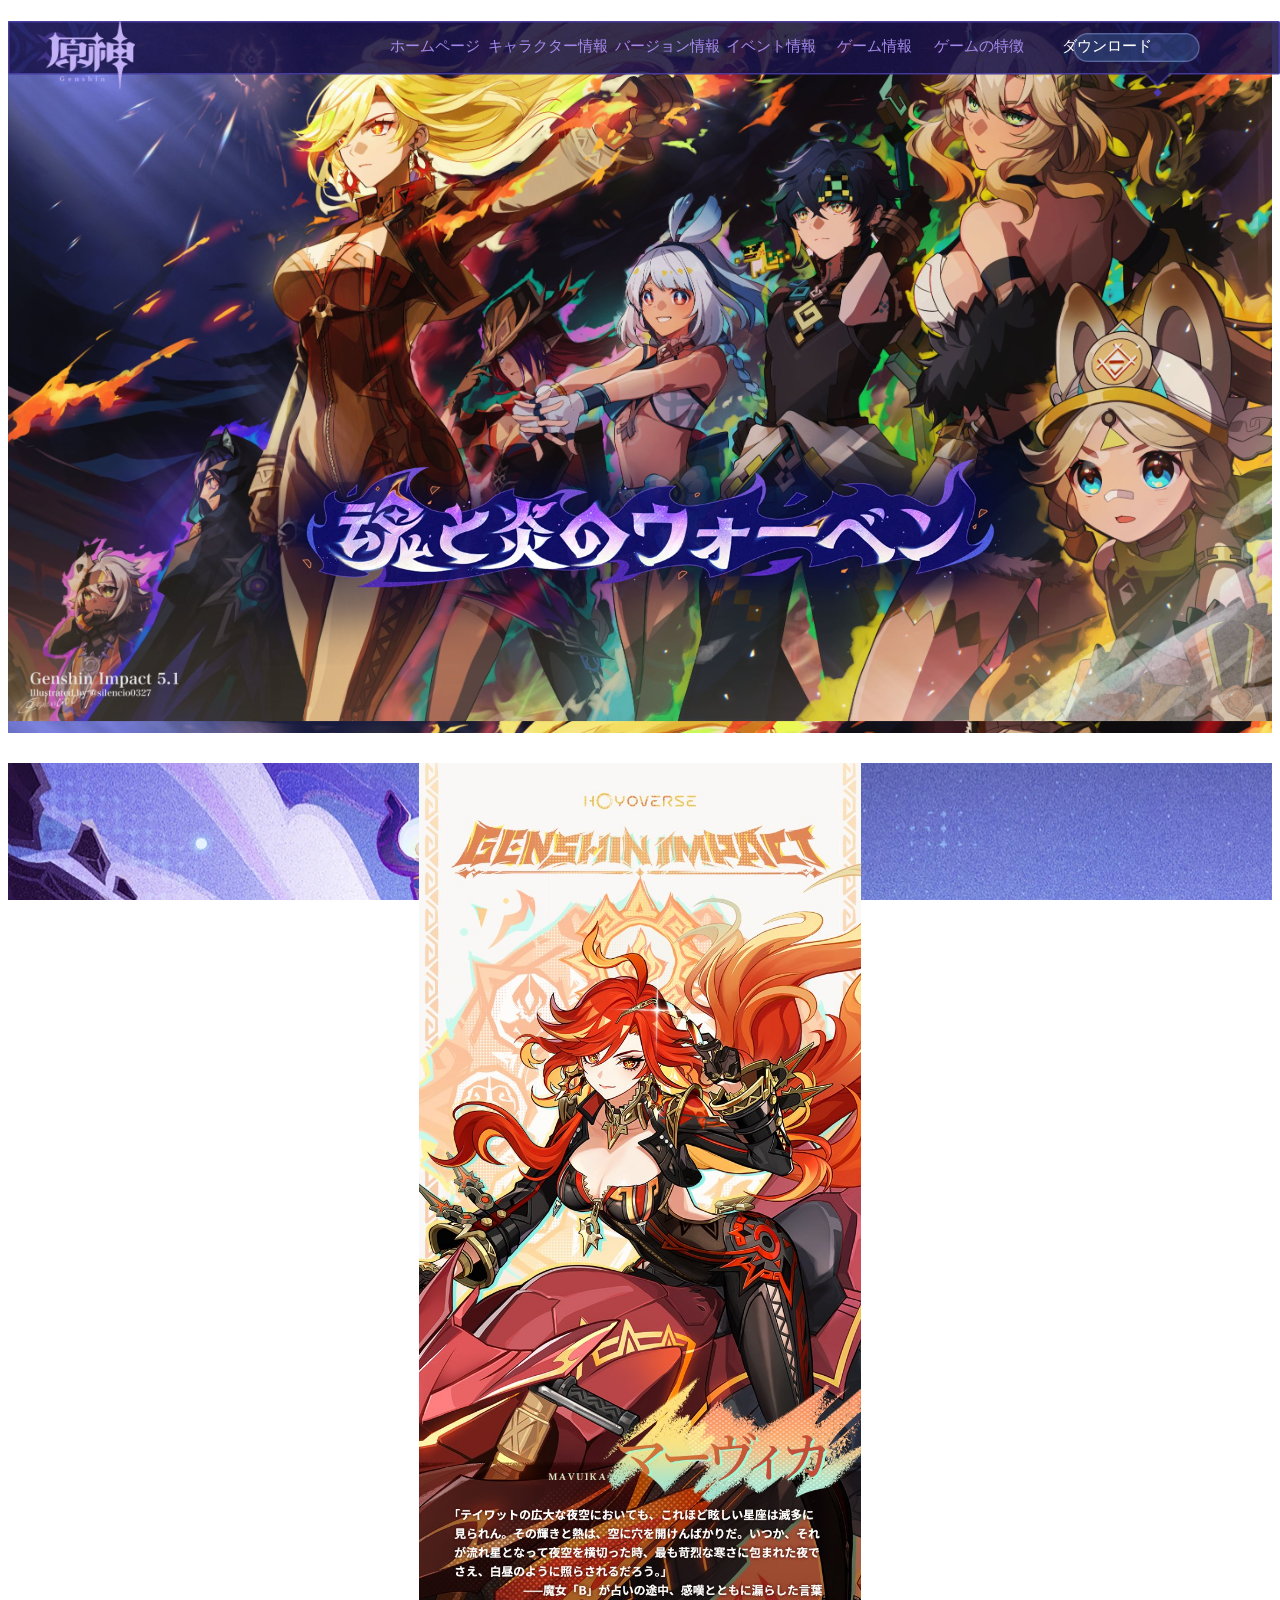
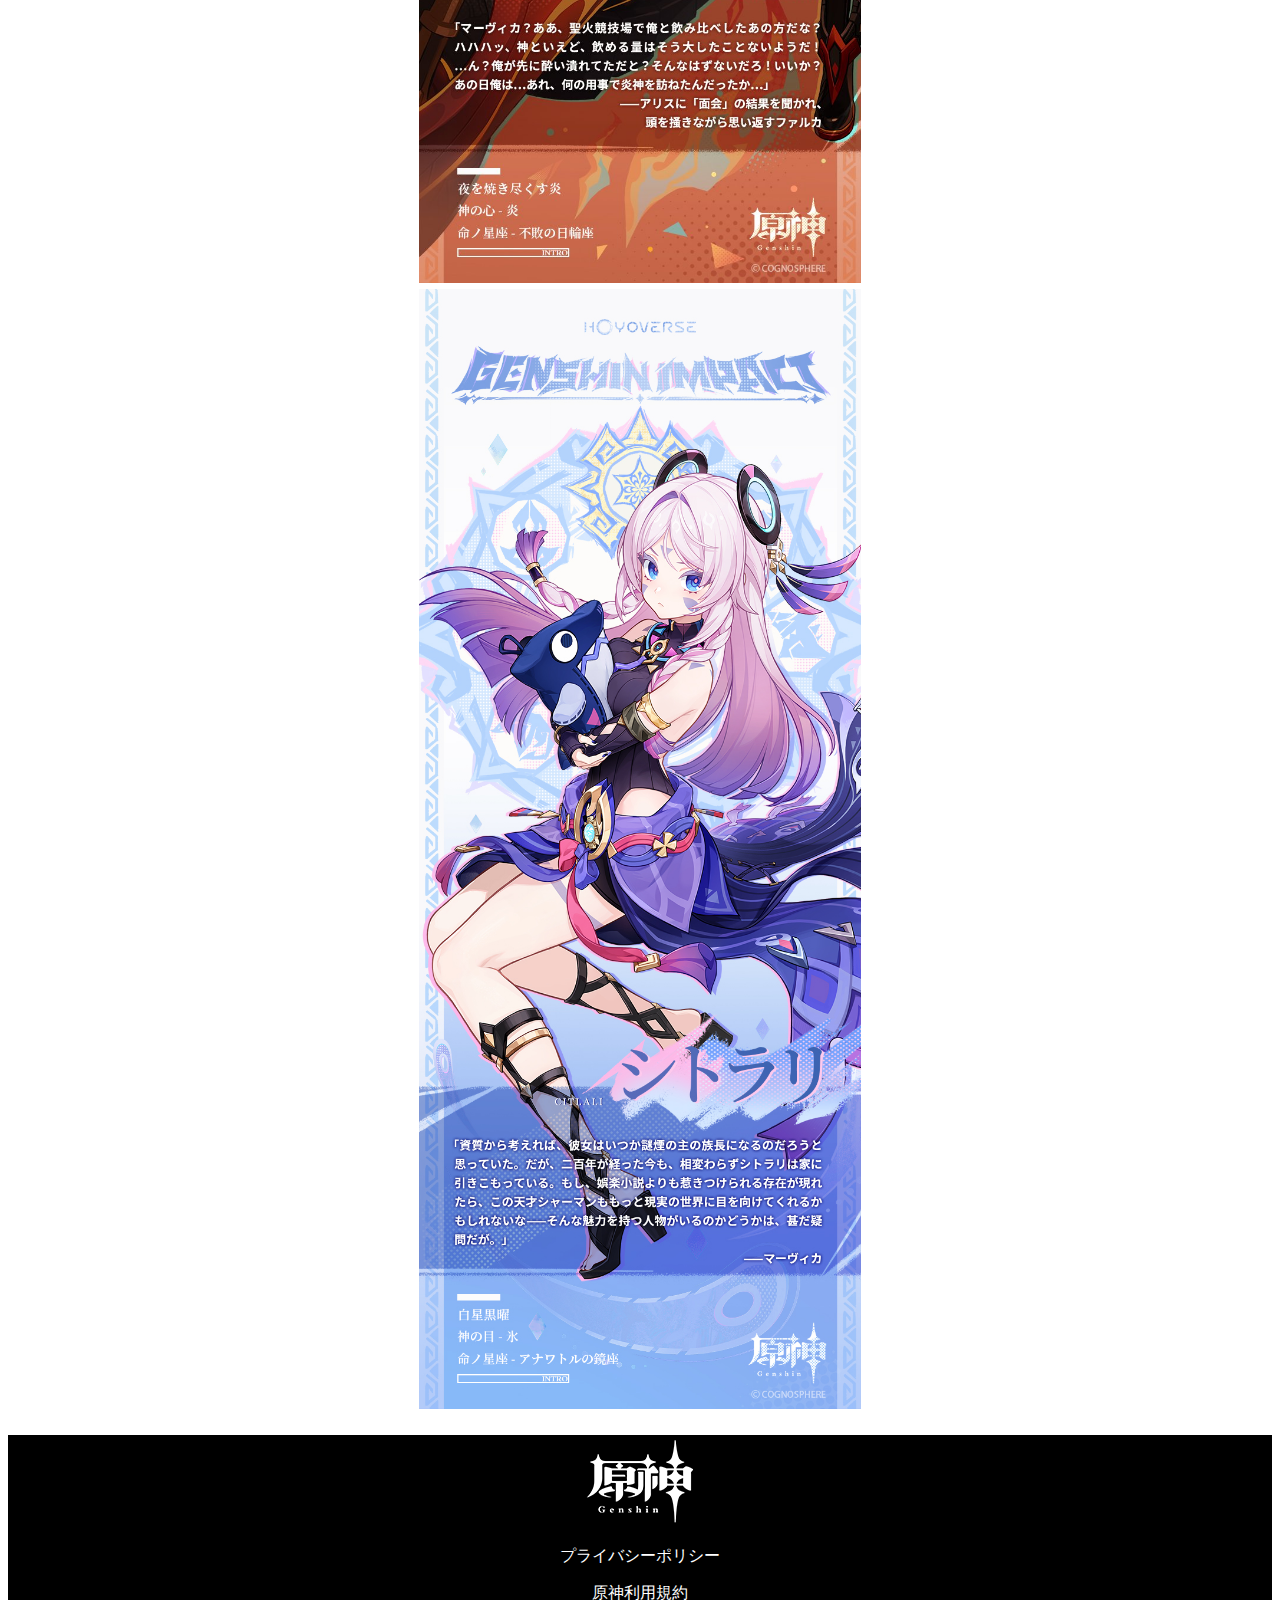
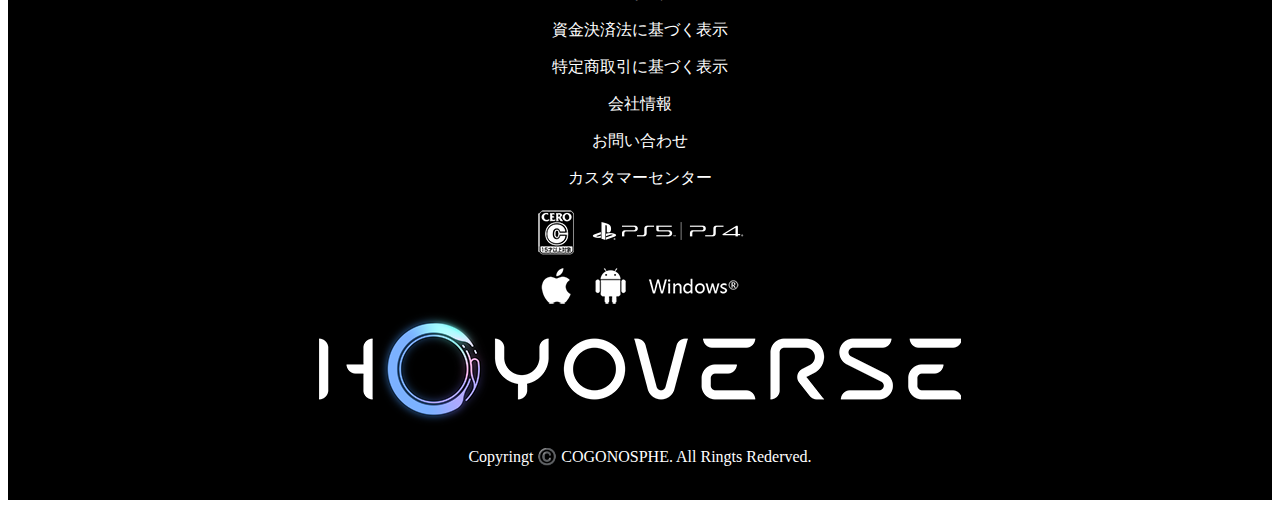
<file: index.html>
<!DOCTYPE html>
<html lang="ja">
<head>
    <meta charset="UTF-8">
    <title>Document</title>
    <link rel="stylesheet" href="css/style.css">
</head>
<body>
    <header>
        <tag>
            <img class="p" src="img/タグ一覧.webp"> 
            <img class="logo" src="img/gensin.webp">
            <img class="down" src="img/ダウンロード.webp">
             <tag class="download">
              ダウンロード
             </tag>
        </tag>
        <tag class="home">
            ホームページ
        </tag>
        <tag class="chara">
            キャラクター情報
        </tag>
        <tag class="version">
            バージョン情報
        </tag>
        <tag class="event">
            イベント情報
        </tag>
        <tag class="game1">
            ゲーム情報
        </tag>
        <tag class="game2">
            ゲームの特徴
        </tag>
        
    </header>
    <main>
        <h1>
          <!-- <img class="haikei" src="img/Gbm9FFvbkAADwWn.jpg"> -->
          <img class="tamasi" src="img/tamasi.webp">
        </h1>

        <h2>
          <img class="god" src="img/god2.jpg">
          <br>
          <img class="sito" src="img/sito2.jpg">
        </h2>
    </main>
    <footer>
        <div class="f">
          <img class="genshin2" src="img/fo-genshin.png">  
            <p>プライバシーポリシー</p>
            <p>原神利用規約</p>
            <p>資金決済法に基づく表示</p>
            <p>特定商取引に基づく表示</p>
            <p>会社情報 </p>
            <p>お問い合わせ</p>
            <p>カスタマーセンター</p>
          <img class="ps" src="img/ps.png">
          <br>
          <img class="ps" src="img/hoyo.png">
          <p class="Copyringt">Copyringt ©️ COGONOSPHE. All Ringts Rederved.</p> 
          <br>
        </div>       
    </footer>
</body>
</html>
</file>
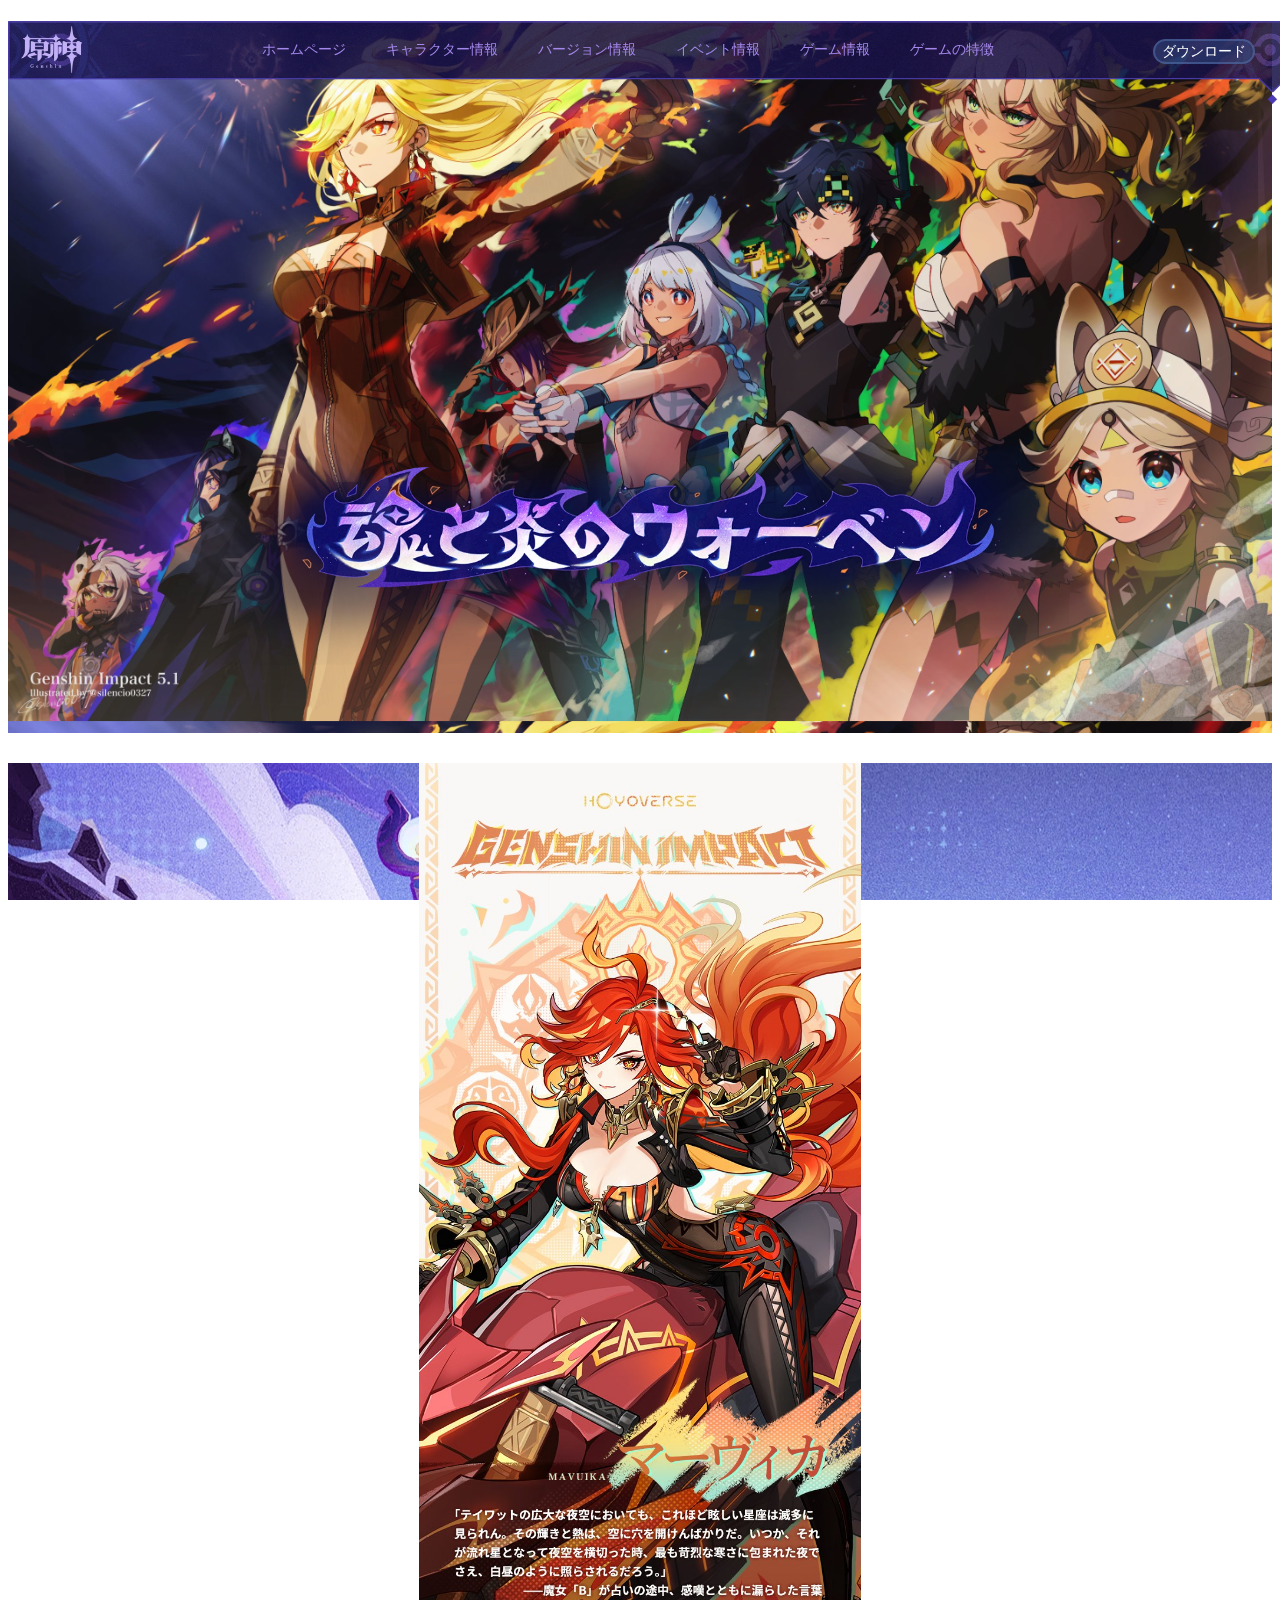
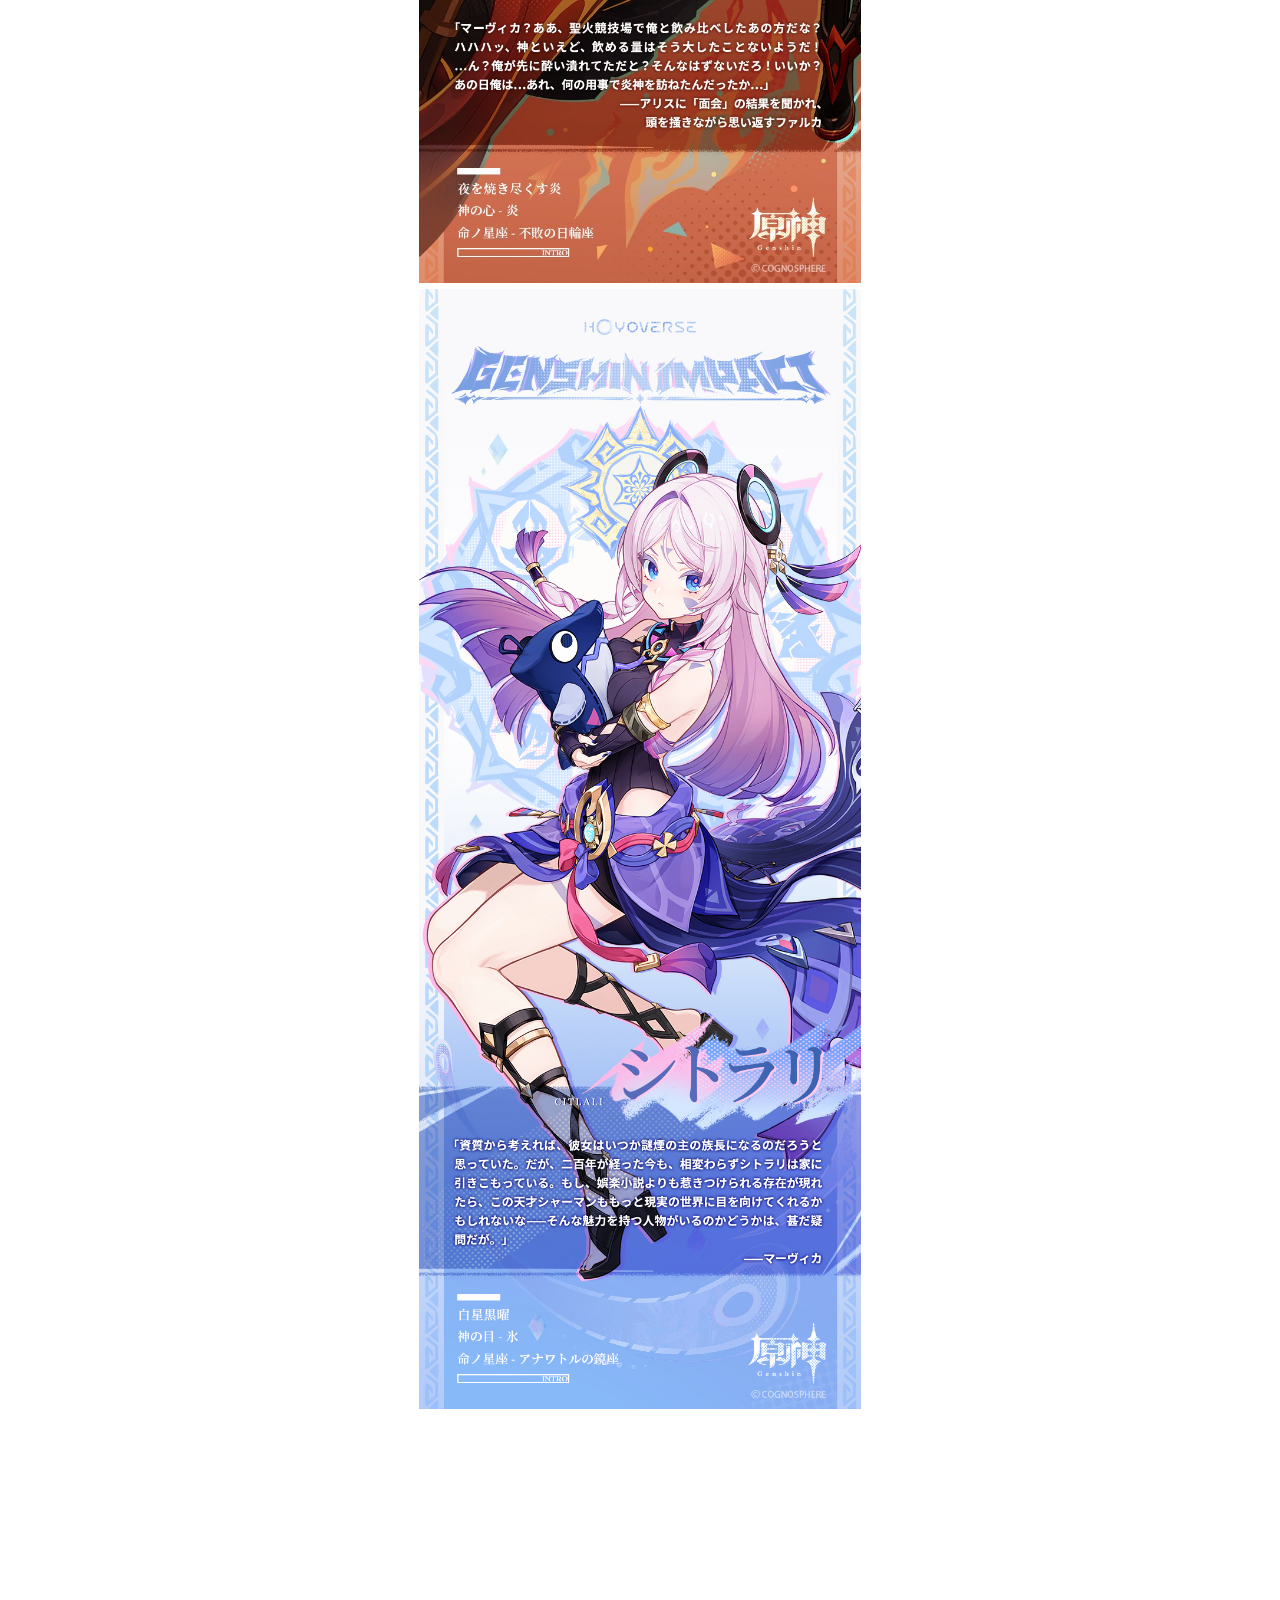
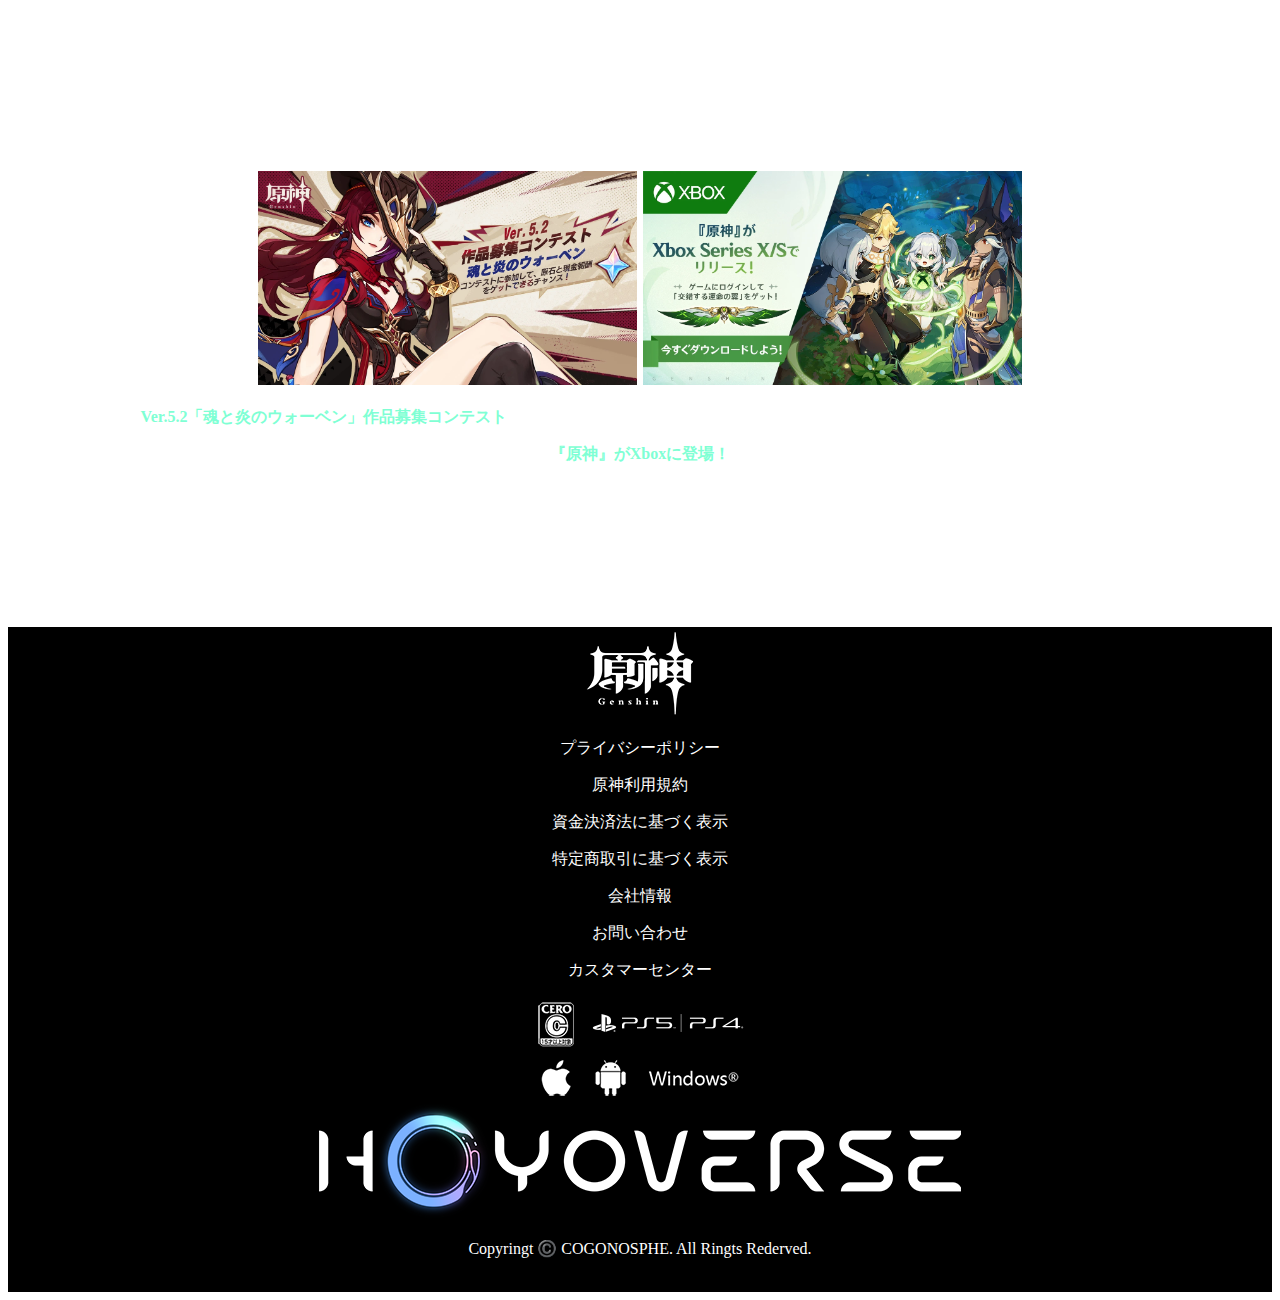
<file: 20241206/index.html>
<!DOCTYPE html>
<html lang="ja">
<head>
    <meta charset="UTF-8">
    <title>Document</title>
    <link rel="stylesheet" href="css/style.css">
</head>
<body>
    <header>
        <tag>
            <img class="p" src="img/タグ一覧.webp"> 
            <img class="logo" src="img/gensin.webp">
            <!-- <img class="down" src="img/ダウンロード.webp"> -->
             <tag class="download">
              ダウンロード
             </tag>
        </tag>
        <div class="oo">
            <tag class="home">
                ホームページ
            </tag>
            <tag class="chara">
                キャラクター情報
            </tag>
            <tag class="version">
                バージョン情報
            </tag>
            <tag class="event">
                イベント情報
            </tag>
            <tag class="game1">
                ゲーム情報
            </tag>
            <tag class="game2">
                ゲームの特徴
            </tag>
        </div>
        
    </header>
    <main>
        <h1>
          <!-- <img class="haikei" src="img/Gbm9FFvbkAADwWn.jpg"> -->
          <img class="tamasi" src="img/tamasi.webp">
        </h1>

        <h2>
          <img class="god" src="img/god2.jpg">
          <br>
          <img class="sito" src="img/sito2.jpg">
          <p class="eve2">イベント情報</p>
          <div class="cx">
                <img class="chaska" src="img/チャスカ.webp">
                <img class="xbox" src="img/xbox.webp">
                <div class="cx2">
                    <p class="chaska2">Ver.5.2「魂と炎のウォーベン」作品募集コンテスト</p>
                    <p class="xbox2">『原神』がXboxに登場！</p>
                </div>
            </div>
        </h2>
    </main>
    <footer>
        <div class="f">
          <img class="genshin2" src="img/fo-genshin.png">  
            <p>プライバシーポリシー</p>
            <p>原神利用規約</p>
            <p>資金決済法に基づく表示</p>
            <p>特定商取引に基づく表示</p>
            <p>会社情報 </p>
            <p>お問い合わせ</p>
            <p>カスタマーセンター</p>
          <img class="ps" src="img/ps.png">
          <br>
          <img class="ps" src="img/hoyo.png">
          <p class="Copyringt">Copyringt ©️ COGONOSPHE. All Ringts Rederved.</p> 
          <br>
        </div>       
    </footer>
</body>
</html>
</file>
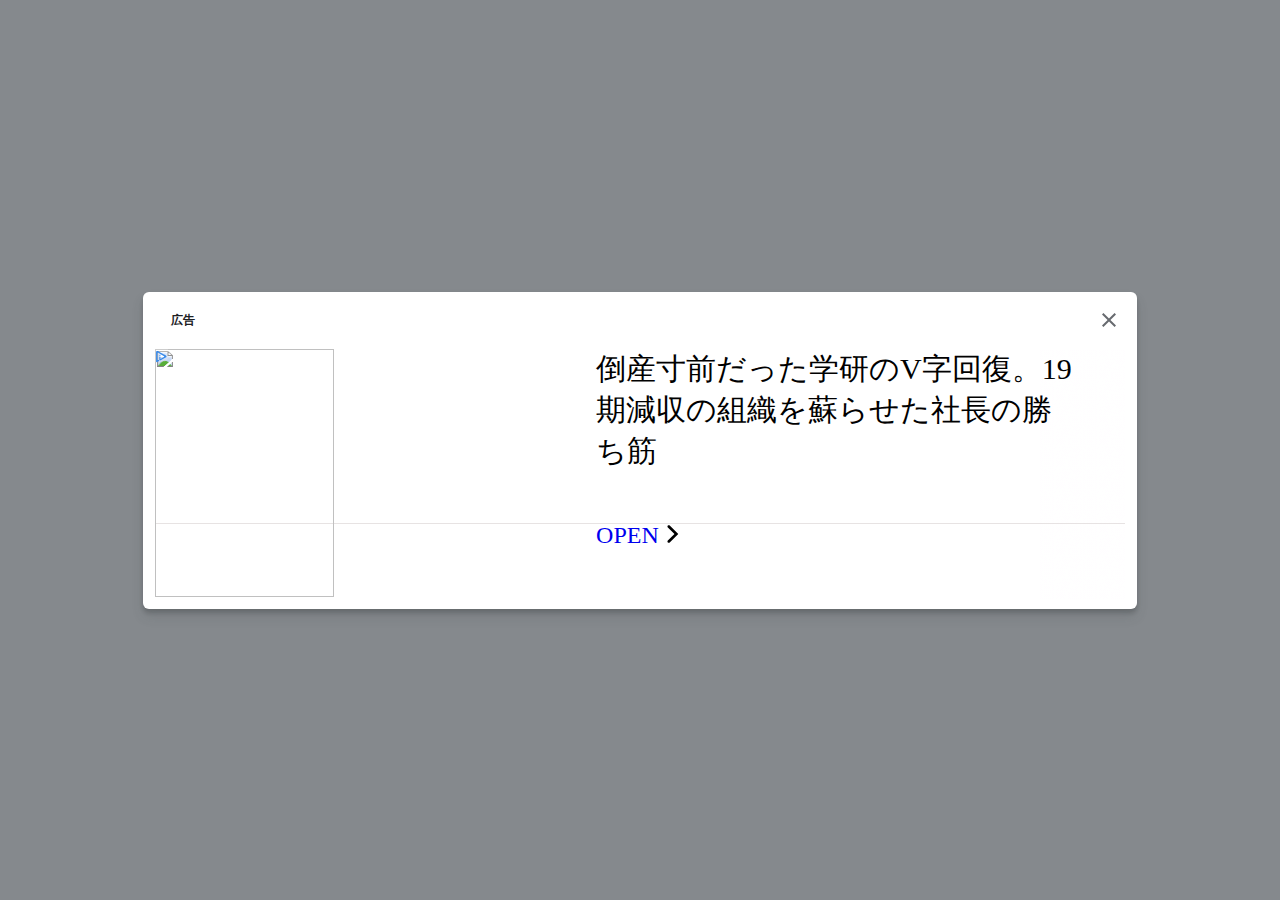
<file: img/aaaa_files/zrt_lookup_fy2021(1).html>
<!DOCTYPE html>
<!-- saved from url=(0161)https://googleads.g.doubleclick.net/pagead/html/r20241120/r20190131/zrt_lookup_fy2021.html#RS-0-&adk=1812271808&client=ca-pub-7240536018506970&fa=8&ifi=4&uci=a!4 -->
<html><head><meta http-equiv="Content-Type" content="text/html; charset=UTF-8"><script>
(function(){'use strict';/*

 Copyright The Closure Library Authors.
 SPDX-License-Identifier: Apache-2.0
*/
var l=this||self;var n,p;a:{for(var aa=["CLOSURE_FLAGS"],w=l,z=0;z<aa.length;z++)if(w=w[aa[z]],w==null){p=null;break a}p=w}var ba=p&&p[610401301];n=ba!=null?ba:!1;function ca(){var a=l.navigator;return a&&(a=a.userAgent)?a:""}var A;const da=l.navigator;A=da?da.userAgentData||null:null;function B(a){return n?A?A.brands.some(({brand:b})=>b&&b.indexOf(a)!=-1):!1:!1}function C(a){return ca().indexOf(a)!=-1};function E(){return n?!!A&&A.brands.length>0:!1}function F(){return E()?B("Chromium"):(C("Chrome")||C("CriOS"))&&!(E()?0:C("Edge"))||C("Silk")};function ea(a,b){Array.prototype.forEach.call(a,b,void 0)};function G(a){G[" "](a);return a}G[" "]=function(){};var fa=ca().toLowerCase().indexOf("webkit")!=-1&&!C("Edge");!C("Android")||F();F();C("Safari")&&(F()||(E()?0:C("Coast"))||(E()?0:C("Opera"))||(E()?0:C("Edge"))||(E()?B("Microsoft Edge"):C("Edg/"))||E()&&B("Opera"));function ha(a){var b=window;b.addEventListener&&b.addEventListener("load",a,!1)};/*

 Copyright Google LLC
 SPDX-License-Identifier: Apache-2.0
*/
let ia=globalThis.trustedTypes,H;function ja(){let a=null;if(!ia)return a;try{const b=c=>c;a=ia.createPolicy("goog#html",{createHTML:b,createScript:b,createScriptURL:b})}catch(b){}return a};var ka=class{constructor(a){this.g=a}toString(){return this.g+""}};function la(a){if(a instanceof ka)return a.g;throw Error("");};var ma=RegExp("^(?:([^:/?#.]+):)?(?://(?:([^\\\\/?#]*)@)?([^\\\\/?#]*?)(?::([0-9]+))?(?=[\\\\/?#]|$))?([^?#]+)?(?:\\?([^#]*))?(?:#([\\s\\S]*))?$");function I(a){try{var b;if(b=!!a&&a.location.href!=null)a:{try{G(a.foo);b=!0;break a}catch(c){}b=!1}return b}catch{return!1}}function na(a=!1){const b=[l.top],c=[];let d=0,f;for(;f=b[d++];){a&&!I(f)||c.push(f);try{if(f.frames)for(let e=0;e<f.frames.length&&b.length<1024;++e)b.push(f.frames[e])}catch{}}return c}function oa(a,b){if(a)for(const c in a)Object.prototype.hasOwnProperty.call(a,c)&&b(a[c],c,a)}function pa(a=document){return a.createElement("img")};function qa(a){l.google_image_requests||(l.google_image_requests=[]);const b=pa(l.document);b.src=a;l.google_image_requests.push(b)};let J=null;function ra(){if(!J)b:{var a=na();for(var b=0;b<a.length;b++)try{const c=a[b].frames.google_esf;if(c&&I(c)){J=c;break b}}catch(c){}J=null}(a=J)?((b=a.esf_propArray)||(b=a.esf_propArray={}),a=b):a=null;return a?.[2]};var K=window;var sa=/#(R?S)-(.*)/,ta=/^(\d+)-(.*)/;var ya=class{constructor(a,b){this.error=a;this.context=b.context;this.msg=b.message||"";this.id=b.id||"jserror";this.meta={}}};function L(a){let b=a.toString();a.name&&b.indexOf(a.name)==-1&&(b+=": "+a.name);a.message&&b.indexOf(a.message)==-1&&(b+=": "+a.message);if(a.stack)a:{a=a.stack;var c=b;try{a.indexOf(c)==-1&&(a=c+"\n"+a);let d;for(;a!=d;)d=a,a=a.replace(RegExp("((https?:/..*/)[^/:]*:\\d+(?:.|\n)*)\\2"),"$1");b=a.replace(RegExp("\n *","g"),"\n");break a}catch(d){b=c;break a}b=void 0}return b};const za=RegExp("^https?://(\\w|-)+\\.cdn\\.ampproject\\.(net|org)(\\?|/|$)");var Aa=class{constructor(a,b){this.g=a;this.h=b}},Ba=class{constructor(a,b){this.url=a;this.l=!!b;this.depth=null}};let M=null;function Ca(){const a=l.performance;return a&&a.now&&a.timing?Math.floor(a.now()+a.timing.navigationStart):Date.now()}function Da(){const a=l.performance;return a&&a.now?a.now():null};var Ea=class{constructor(a,b){var c=Da()||Ca();this.label=a;this.type=b;this.value=c;this.duration=0;this.taskId=this.slotId=void 0;this.uniqueId=Math.random()}};const O=l.performance,Fa=!!(O&&O.mark&&O.measure&&O.clearMarks),P=function(a){let b=!1,c;return function(){b||(c=a(),b=!0);return c}}(()=>{var a;if(a=Fa){var b;if(M===null){M="";try{a="";try{a=l.top.location.hash}catch(c){a=l.location.hash}a&&(M=(b=a.match(/\bdeid=([\d,]+)/))?b[1]:"")}catch(c){}}b=M;a=!!b.indexOf&&b.indexOf("1337")>=0}return a});function Ga(a){a&&O&&P()&&(O.clearMarks(`goog_${a.label}_${a.uniqueId}_start`),O.clearMarks(`goog_${a.label}_${a.uniqueId}_end`))}
class Ha{constructor(){var a=window;this.h=[];this.i=a||l;let b=null;a&&(a.google_js_reporting_queue=a.google_js_reporting_queue||[],this.h=a.google_js_reporting_queue,b=a.google_measure_js_timing);this.g=P()||(b!=null?b:Math.random()<1)}start(a,b){if(!this.g)return null;a=new Ea(a,b);b=`goog_${a.label}_${a.uniqueId}_start`;O&&P()&&O.mark(b);return a}end(a){if(this.g&&typeof a.value==="number"){a.duration=(Da()||Ca())-a.value;var b=`goog_${a.label}_${a.uniqueId}_end`;O&&P()&&O.mark(b);!this.g||this.h.length>
2048||this.h.push(a)}}};function Q(a,b){const c={};c[a]=b;return[c]}function Ia(a,b,c,d,f){const e=[];oa(a,(h,m)=>{(h=Ja(h,b,c,d,f))&&e.push(`${m}=${h}`)});return e.join(b)}
function Ja(a,b,c,d,f){if(a==null)return"";b=b||"&";c=c||",$";typeof c==="string"&&(c=c.split(""));if(a instanceof Array){if(d||(d=0),d<c.length){const e=[];for(let h=0;h<a.length;h++)e.push(Ja(a[h],b,c,d+1,f));return e.join(c[d])}}else if(typeof a==="object")return f||(f=0),f<2?encodeURIComponent(Ia(a,b,c,d,f+1)):"...";return encodeURIComponent(String(a))}function Ka(a){let b=1;for(const c in a.h)c.length>b&&(b=c.length);return 3997-b-a.i.length-1}
function La(a,b){let c="https://pagead2.googlesyndication.com"+b,d=Ka(a)-b.length;if(d<0)return"";a.g.sort((e,h)=>e-h);b=null;let f="";for(let e=0;e<a.g.length;e++){const h=a.g[e],m=a.h[h];for(let k=0;k<m.length;k++){if(!d){b=b==null?h:b;break}let g=Ia(m[k],a.i,",$");if(g){g=f+g;if(d>=g.length){d-=g.length;c+=g;f=a.i;break}b=b==null?h:b}}}a="";b!=null&&(a=`${f}${"trn"}=${b}`);return c+a}var R=class{constructor(){this.i="&";this.h={};this.j=0;this.g=[]}};var Na=class{constructor(a=null){this.m=S;this.h=a;this.g=null;this.i=!1;this.o=this.j}j(a,b,c,d,f){f=f||"jserror";let e;try{const t=new R;var h=t;h.g.push(1);h.h[1]=Q("context",a);b.error&&b.meta&&b.id||(b=new ya(b,{message:L(b)}));h=b;if(h.msg){b=t;var m=h.msg.substring(0,512);b.g.push(2);b.h[2]=Q("msg",m)}var k=h.meta||{};m=k;if(this.g)try{this.g(m)}catch(q){}if(d)try{d(m)}catch(q){}d=t;k=[k];d.g.push(3);d.h[3]=k;d=l;k=[];m=null;do{var g=d;if(I(g)){var r=g.location.href;m=g.document&&g.document.referrer||
null}else r=m,m=null;k.push(new Ba(r||""));try{d=g.parent}catch(q){d=null}}while(d&&g!=d);for(let q=0,ua=k.length-1;q<=ua;++q)k[q].depth=ua-q;g=l;if(g.location&&g.location.ancestorOrigins&&g.location.ancestorOrigins.length==k.length-1)for(r=1;r<k.length;++r){var x=k[r];x.url||(x.url=g.location.ancestorOrigins[r-1]||"",x.l=!0)}var u=k;let N=new Ba(l.location.href,!1);g=null;const X=u.length-1;for(x=X;x>=0;--x){var v=u[x];!g&&za.test(v.url)&&(g=v);if(v.url&&!v.l){N=v;break}}v=null;const Ta=u.length&&
u[X].url;N.depth!=0&&Ta&&(v=u[X]);e=new Aa(N,v);if(e.h){u=t;var y=e.h.url||"";u.g.push(4);u.h[4]=Q("top",y)}var Y={url:e.g.url||""};if(e.g.url){const q=e.g.url.match(ma);var D=q[1],va=q[3],wa=q[4];y="";D&&(y+=D+":");va&&(y+="//",y+=va,wa&&(y+=":"+wa));var xa=y}else xa="";D=t;Y=[Y,{url:xa}];D.g.push(5);D.h[5]=Y;Ma(this.m,f,t,this.i,c)}catch(t){try{Ma(this.m,f,{context:"ecmserr",rctx:a,msg:L(t),url:e&&e.g.url},this.i,c)}catch(N){}}return!0}};function Ma(a,b,c,d=!1,f){if((d?a.g:Math.random())<(f||.01))try{let e;c instanceof R?e=c:(e=new R,oa(c,(m,k)=>{var g=e;const r=g.j++;m=Q(k,m);g.g.push(r);g.h[r]=m}));const h=La(e,"/pagead/gen_204?id="+b+"&");h&&qa(h)}catch(e){}}function Oa(){var a=S,b=window.google_srt;b>=0&&b<=1&&(a.g=b)}class Pa{constructor(){this.g=Math.random()}};let S,T;const U=new Ha;var Qa=()=>{window.google_measure_js_timing||(U.g=!1,U.h!=U.i.google_js_reporting_queue&&(P()&&ea(U.h,Ga),U.h.length=0))};(a=>{S=a??new Pa;typeof window.google_srt!=="number"&&(window.google_srt=Math.random());Oa();T=new Na(U);T.g=()=>{};T.i=!0;window.document.readyState=="complete"?Qa():U.g&&ha(()=>{Qa()})})();var Ra=a=>{T.g=b=>{ea(a,c=>{c(b)})}};function Sa(a){a=a===null?"null":a===void 0?"undefined":a;H===void 0&&(H=ja());var b=H;return new ka(b?b.createHTML(a):a)};var V;if(V=fa){var W="IFRAME",Ua=document;W=String(W);Ua.contentType==="application/xhtml+xml"&&(W=W.toLowerCase());V="srcdoc"in Ua.createElement(W)}var Va=V;function Wa(a,b){a.open("text/html","replace");b=Sa(String(b));a.write(la(b));a.close()};var Xa=a=>{var b=na(!0).find(c=>!!c.google_reactive_sra_lookup)?.google_reactive_sra_lookup;return b?b[a]:(b=ra())?b[a]:null};(a=>{try{const b=/\/(r\d+|dev)\/r\d+\/zrt_lookup\.html/.exec(a.location.pathname);b&&b[1]&&Ra([c=>{c.shv=b[1]}])}catch(b){}})(window);var Ya=()=>{var a=(sa.exec("#"+K.name)||sa.exec(K.location.href))?.[2];if(a&&(a=decodeURIComponent(a),a=ta.exec(a))&&(a=+a[1],!isNaN(a)&&(a=Xa(a)))){a=a.creative;let c=null;try{c=K.frameElement}catch(d){}var b;if(b=c)try{b=I(c.contentWindow)}catch(d){b=!1}b?(b=c,Va?(a=Sa(a),b.srcdoc=la(a)):(b=b.contentWindow)&&Wa(b.document,a)):Wa(K.document,a)}},Z=T;let Za;
try{Z.h&&Z.h.g?(Za=Z.h.start((200).toString(),3),Ya(),Z.h.end(Za)):Ya()}catch(a){let b=!0;try{Ga(Za),b=Z.o(200,new ya(a,{message:L(a)}),void 0,void 0)}catch(c){Z.j(217,c)}if(b)window.console?.error?.(a);else throw a;};}).call(this);
</script><style>* {margin: 0;padding: 0;outline: none;}body {background: rgba(52, 58, 65, 0.600000);backdrop-filter: blur(15px); /*potential issue: minimal browser support*/-webkit-backdrop-filter: blur(15px); /*for safari*/height: 100%;}#ad_iframe {box-shadow: 0 !important;display: block;left: auto;margin: 0 auto;position: relative;top: auto;}.creative {transition: opacity 1s;-webkit-transition: opacity 1s;position: relative;}#card {background-color: #fff;border-radius: 6px;padding: 0 6px 1px;position: relative;box-shadow: 0px 8px 12px rgba(60, 64, 67, 0.15), 0px 4px 4px rgba(60, 64, 67, 0.3);}html {height: 100%;}.toprow {width: 100%;display: table;height: 24px;background-color: #fff;}.btn {display: table;transition: opacity 1s, background .75s;-webkit-transition: opacity 1s, background .75s;-moz-transition: opacity 1s, background .75s;-o-transition: opacity 1s, background .75s;background: transparent;color: #fff;}.btn>div {display: table-cell;vertical-align: middle;}.skip {opacity: 0.95;padding: 12px 12px 0;float: right;}.skip svg {height: 1.5em;width: 1.5em;margin-left: -0.5em;margin-right: -0.5em;vertical-align: middle;padding-bottom: 1px;}.report {opacity: 0.55;padding: 12px 10px 0;float: right;cursor: pointer;visibility: hidden;}.heading {font-size: 12px;font-weight: 700;font-family: 'Roboto', arial, sans-serif;color: #202124;position: relative;height: 25px;padding: 12px 16px 0;float: left;}.report svg {height: 1.5em;width: 1.5em;margin-left: -0.3em;margin-right: -0.3em;vertical-align: middle;padding-bottom: 1px;}.attribution {position: relative;padding: 0;margin: 12px 4px 0;float: right;}#card {padding: 0 12px 10px;}.skip, .report, .heading {padding-bottom: 16px;padding-top: 16px;}#ad_position_box {display: flex;align-items: center;justify-content: center;height: 100%;width: 100%;}</style></head><body marginwidth="0" marginheight="0"><div id="ad_position_box" data-magicword="043f104b-064b-48ef-8998"><div id="card"><div class="toprow"><div id="dismiss-button" class="btn skip"><div style="cursor: pointer;"><svg viewBox="0 0 48 48" fill="#5F6368"><path d="M38 12.83L35.17 10 24 21.17 12.83 10 10 12.83 21.17 24 10 35.17 12.83 38 24 26.83 35.17 38 38 35.17 26.83 24z"></path><path d="M0 0h48v48H0z" fill="none"></path></svg></div></div><div id="heading" class="btn heading"><div class="text">広告</div></div><div id="report-button" class="btn report"><svg viewBox="0 0 14 24" fill="none"><path fill-rule="evenodd" clip-rule="evenodd" d="M2 8C3.1 8 4 7.1 4 6C4 4.9 3.1 4 2 4C0.9 4 0 4.9 0 6C0 7.1 0.9 8 2 8ZM2 10C0.9 10 0 10.9 0 12C0 13.1 0.9 14 2 14C3.1 14 4 13.1 4 12C4 10.9 3.1 10 2 10ZM0 18C0 16.9 0.9 16 2 16C3.1 16 4 16.9 4 18C4 19.1 3.1 20 2 20C0.9 20 0 19.1 0 18Z" fill="#5F6368"></path></svg></div><div id="attribution" class="btn attribution"></div></div><div class="creative" id="creative"><iframe title="Advertisement" id="ad_iframe" name="ad_iframe" scrolling="no" src="./saved_resource.html" frameborder="0" width="970px" height="250px" style="border: 0px; vertical-align: bottom; width: 970px; height: 250px;"></iframe><script>var doc = document.getElementById('ad_iframe').contentWindow.document;doc.open('text/html', 'replace');doc.write('\x3c!doctype html\x3e\x3chtml\x3e\x3chead\x3e\x3cscript\x3evar jscVersion \x3d \x27r20241120\x27;\x3c/script\x3e\x3cscript\x3evar google_casm\x3d[];\x3c/script\x3e\x3c/head\x3e\x3cbody leftMargin\x3d\x220\x22 topMargin\x3d\x220\x22 marginwidth\x3d\x220\x22 marginheight\x3d\x220\x22\x3e\x3cscript\x3ewindow.dicnf \x3d {umi: true,};\x3c/script\x3e\x3cscript data-jc\x3d\x2240\x22 data-jc-version\x3d\x22r20241120\x22 data-jc-flags\x3d\x22[\x26quot;x%278446\x26#39;9efotm(\x26amp;20067;\x26gt;8\x26amp;\x26gt;`dopb/%\x26lt;1732261!\x3d|vqc)!7201061?\x26#39;9efotm(\x26amp;20723;\x26gt;:\x26amp;\x26gt;`dopb/%\x26lt;1245;05!\x3dnehu`/!361:\x26lt;320!9sqrm(\x26amp;2057?61\x26lt;\x26amp;\x26gt;`dopb~\x26quot;]\x22\x3e(function(){\x27use strict\x27;/*  Copyright The Closure Library Authors. SPDX-License-Identifier: Apache-2.0 */ var q\x3dthis||self;var aa,u;a:{for(var ba\x3d[\x22CLOSURE_FLAGS\x22],v\x3dq,ca\x3d0;ca\x3cba.length;ca++)if(v\x3dv[ba[ca]],v\x3d\x3dnull){u\x3dnull;break a}u\x3dv}var ea\x3du\x26\x26u[610401301];aa\x3dea!\x3dnull?ea:!1;var w;const fa\x3dq.navigator;w\x3dfa?fa.userAgentData||null:null;function ha(a){return aa?w?w.brands.some(({brand:b})\x3d\x3eb\x26\x26b.indexOf(a)!\x3d-1):!1:!1}function y(a){var b;a:{if(b\x3dq.navigator)if(b\x3db.userAgent)break a;b\x3d\x22\x22}return b.indexOf(a)!\x3d-1};function z(){return aa?!!w\x26\x26w.brands.length\x3e0:!1}function ia(){return z()?ha(\x22Chromium\x22):(y(\x22Chrome\x22)||y(\x22CriOS\x22))\x26\x26!(z()?0:y(\x22Edge\x22))||y(\x22Silk\x22)};function ja(a){ja[\x22 \x22](a);return a}ja[\x22 \x22]\x3dfunction(){};!y(\x22Android\x22)||ia();ia();y(\x22Safari\x22)\x26\x26(ia()||(z()?0:y(\x22Coast\x22))||(z()?0:y(\x22Opera\x22))||(z()?0:y(\x22Edge\x22))||(z()?ha(\x22Microsoft Edge\x22):y(\x22Edg/\x22))||z()\x26\x26ha(\x22Opera\x22));var ka\x3d{},A\x3dnull;var B\x3dSymbol();var la\x3d{},ma\x3d{};function na(a){return!(!a||typeof a!\x3d\x3d\x22object\x22||a.g!\x3d\x3dma)}function oa(a){return a!\x3d\x3dnull\x26\x26typeof a\x3d\x3d\x3d\x22object\x22\x26\x26!Array.isArray(a)\x26\x26a.constructor\x3d\x3d\x3dObject}function E(a){return!Array.isArray(a)||a.length?!1:(a[B]|0)\x261?!0:!1};const pa\x3dBigInt(Number.MIN_SAFE_INTEGER),qa\x3dBigInt(Number.MAX_SAFE_INTEGER);function ra(a){if(typeof a!\x3d\x3d\x22boolean\x22){var b\x3dtypeof a;throw Error(`Expected boolean but got ${b!\x3d\x22object\x22?b:a?Array.isArray(a)?\x22array\x22:b:\x22null\x22}: ${a}`);}return a};let sa;function ta(a,b){return ua(b)}function ua(a){switch(typeof a){case \x22number\x22:return isFinite(a)?a:String(a);case \x22bigint\x22:return a\x3e\x3dpa\x26\x26a\x3c\x3dqa?Number(a):String(a);case \x22boolean\x22:return a?1:0;case \x22object\x22:if(a)if(Array.isArray(a)){if(E(a))return}else if(a!\x3dnull\x26\x26a instanceof Uint8Array){let b\x3d\x22\x22,c\x3d0;const d\x3da.length-10240;for(;c\x3cd;)b+\x3dString.fromCharCode.apply(null,a.subarray(c,c+\x3d10240));b+\x3dString.fromCharCode.apply(null,c?a.subarray(c):a);return btoa(b)}}return a};function va(a,b,c,d,g){if(a!\x3dnull){if(Array.isArray(a))a\x3dE(a)?void 0:g\x26\x26(a[B]|0)\x262?a:wa(a,b,c,d!\x3d\x3dvoid 0,g);else if(oa(a)){const e\x3d{};for(let f in a)e[f]\x3dva(a[f],b,c,d,g);a\x3de}else a\x3db(a,d);return a}}function wa(a,b,c,d,g){const e\x3dd||c?a[B]|0:0;d\x3dd?!!(e\x2632):void 0;a\x3dArray.prototype.slice.call(a);for(let f\x3d0;f\x3ca.length;f++)a[f]\x3dva(a[f],b,c,d,g);c\x26\x26c(e,a);return a}function xa(a){return a.B\x3d\x3d\x3dla?a.toJSON():ua(a)};function F(a,b,c){const d\x3da.o;let g\x3dd[B];if(g\x262)throw Error();ya(d,g,b,c);return a}function ya(a,b,c,d){const g\x3db\x3e\x3e15\x261023||536870912;if(c\x3e\x3dg){let e,f\x3db;if(b\x26256)e\x3da[a.length-1];else{if(d\x3d\x3dnull)return;e\x3da[g+(+!!(b\x26512)-1)]\x3d{};f|\x3d256}e[c]\x3dd;c\x3cg\x26\x26(a[c+(+!!(b\x26512)-1)]\x3dvoid 0);f!\x3d\x3db\x26\x26(a[B]\x3df)}else a[c+(+!!(b\x26512)-1)]\x3dd,b\x26256\x26\x26(a\x3da[a.length-1],c in a\x26\x26delete a[c])}function G(a,b,c){if(c!\x3dnull\x26\x26typeof c!\x3d\x3d\x22string\x22)throw Error();return F(a,b,c)};let H;function Ba(a){try{return H\x3d!0,JSON.stringify(Ca(a),ta)}finally{H\x3d!1}}var I\x3dclass{constructor(){a:{var a\x3dvoid 0;var b\x3db??0;a\x3d\x3dnull\x26\x26(a\x3dsa);sa\x3dvoid 0;if(a\x3d\x3dnull){var c\x3d96;a\x3d[]}else{if(!Array.isArray(a))throw Error(\x22narr\x22);c\x3da[B]|0;if(c\x262048)throw Error(\x22farr\x22);if(c\x2664)break a;b\x3d\x3d\x3d1||b\x3d\x3d\x3d2||(c|\x3d64);b\x3da;var d\x3db.length;if(d\x26\x26(--d,oa(b[d]))){c|\x3d256;b\x3dd-(+!!(c\x26512)-1);if(b\x3e\x3d1024)throw Error(\x22pvtlmt\x22);c\x3dc\x26-33521665|(b\x261023)\x3c\x3c15}}a[B]\x3dc}this.o\x3da}toJSON(){return Ca(this)}};I.prototype.B\x3dla; I.prototype.toString\x3dfunction(){try{return H\x3d!0,Ca(this).toString()}finally{H\x3d!1}}; function Ca(a){a\x3dH?a.o:wa(a.o,xa,void 0,void 0,!1);{var b\x3d!H;let h\x3da.length;if(h){var c\x3da[h-1],d\x3doa(c);d?h--:c\x3dvoid 0;var g\x3da;if(d){b:{var e\x3dc;var f;var k\x3d!1;if(e)for(let m in e)isNaN(+m)?(f??(f\x3d{}))[m]\x3de[m]:(d\x3de[m],Array.isArray(d)\x26\x26(E(d)||na(d)\x26\x26d.size\x3d\x3d\x3d0)\x26\x26(d\x3dnull),d\x3d\x3dnull\x26\x26(k\x3d!0),d!\x3dnull\x26\x26((f??(f\x3d{}))[m]\x3dd));k||(f\x3de);if(f)for(let m in f){k\x3df;break b}k\x3dnull}e\x3dk\x3d\x3dnull?c!\x3dnull:k!\x3d\x3dc}for(;h\x3e0;h--){f\x3dg[h-1];if(!(f\x3d\x3dnull||E(f)||na(f)\x26\x26f.size\x3d\x3d\x3d0))break;var l\x3d!0}if(g!\x3d\x3da||e||l){if(!b)g\x3dArray.prototype.slice.call(g, 0,h);else if(l||e||k)g.length\x3dh;k\x26\x26g.push(k)}l\x3dg}else l\x3da}return l};var Da\x3dclass extends I{};var J\x3dclass{constructor(a,b\x3d!1){this.key\x3da;this.defaultValue\x3db;this.valueType\x3d\x22boolean\x22}};var Ea\x3dnew J(\x22100000\x22),Fa\x3dnew J(\x2245368259\x22),Ga\x3dnew J(\x2245357156\x22,!0),Ha\x3dnew J(\x2245350890\x22),Ia\x3dnew J(\x2245628745\x22,!0),Ja\x3dnew J(\x2245414892\x22),Ka\x3dnew J(\x2245620832\x22);const La\x3dRegExp(\x22ad\\\\.doubleclick\\\\.net/(ddm/trackimp|pcs/view)\x22);var K\x3d(a,b)\x3d\x3ea.substring(a.length-7)\x3d\x3d\x22\x26adurl\x3d\x22?a.substring(0,a.length-7)+b+\x22\x26adurl\x3d\x22:a+b;function L(a\x3dwindow){return a};let M\x3dq.dicnf||{};var N\x3d()\x3d\x3eM.imprtype\x3d\x3d\x221\x22?1:M.imprtype\x3d\x3d\x222\x22?2:0;function Ma(a){let b\x3d!1,c;return function(){b||(c\x3da(),b\x3d!0);return c}};function O(a,b,c){a.addEventListener\x26\x26a.addEventListener(b,c,!1)}function Na(a,b,c){a.removeEventListener\x26\x26a.removeEventListener(b,c,!1)};var Oa\x3dRegExp(\x22^(?:([^:/?#.]+):)?(?://(?:([^\\\\\\\\/?#]*)@)?([^\\\\\\\\/?#]*?)(?::([0-9]+))?(?\x3d[\\\\\\\\/?#]|$))?([^?#]+)?(?:\\\\?([^#]*))?(?:#([\\\\s\\\\S]*))?$\x22);function Pa(a,b,c,d){const g\x3dc.length;for(;(b\x3da.indexOf(c,b))\x3e\x3d0\x26\x26b\x3cd;){var e\x3da.charCodeAt(b-1);if(e\x3d\x3d38||e\x3d\x3d63)if(e\x3da.charCodeAt(b+g),!e||e\x3d\x3d61||e\x3d\x3d38||e\x3d\x3d35)return b;b+\x3dg+1}return-1}var Qa\x3d/#|$/,Ra\x3d/[?\x26]($|#)/;function Sa(a){let b\x3dq,c\x3d0;for(;b\x26\x26c++\x3c40\x26\x26!a(b);)a:{try{const d\x3db.parent;if(d\x26\x26d!\x3db){b\x3dd;break a}}catch{}b\x3dnull}}function Ta(){if(!globalThis.crypto)return Math.random();try{const a\x3dnew Uint32Array(1);globalThis.crypto.getRandomValues(a);return a[0]/65536/65536}catch{return Math.random()}}function Ua(a,b){if(a)for(const c in a)Object.prototype.hasOwnProperty.call(a,c)\x26\x26b(a[c],c,a)}let Q\x3d[];const Va\x3d()\x3d\x3e{const a\x3dQ;Q\x3d[];for(const b of a)try{b()}catch{}}; var Wa\x3d(a,b)\x3d\x3e{a.readyState\x3d\x3d\x3d\x22complete\x22||a.readyState\x3d\x3d\x3d\x22interactive\x22?(Q.push(b),Q.length\x3d\x3d1\x26\x26(window.Promise?Promise.resolve().then(Va):window.setImmediate?setImmediate(Va):setTimeout(Va,0))):a.addEventListener(\x22DOMContentLoaded\x22,b)};function Xa(a,b\x3ddocument){return b.createElement(String(a).toLowerCase())};function R(a,b,c\x3dnull,d\x3d!1,g\x3d!1){Ya(a,b,c,!1,d,g)}function Ya(a,b,c,d,g,e\x3d!1){a.google_image_requests||(a.google_image_requests\x3d[]);const f\x3dXa(\x22IMG\x22,a.document);if(c||g){const k\x3dl\x3d\x3e{c\x26\x26c(l);if(g){l\x3da.google_image_requests;const h\x3dArray.prototype.indexOf.call(l,f,void 0);h\x3e\x3d0\x26\x26Array.prototype.splice.call(l,h,1)}Na(f,\x22load\x22,k);Na(f,\x22error\x22,k)};O(f,\x22load\x22,k);O(f,\x22error\x22,k)}d\x26\x26(f.referrerPolicy\x3d\x22no-referrer\x22);e\x26\x26(f.attributionSrc\x3d\x22\x22);f.src\x3db;a.google_image_requests.push(f)} var Za\x3d(a,b,c\x3d!1)\x3d\x3e{if(a.fetch){const d\x3d{keepalive:!0,credentials:\x22include\x22,redirect:\x22follow\x22,method:\x22get\x22,mode:\x22no-cors\x22};c\x26\x26(d.mode\x3d\x22cors\x22,\x22setAttributionReporting\x22in XMLHttpRequest.prototype?d.attributionReporting\x3d{eventSourceEligible:\x22true\x22,triggerEligible:\x22false\x22}:d.headers\x3d{\x22Attribution-Reporting-Eligible\x22:\x22event-source\x22});a.fetch(b,d)}else R(a,b,void 0,!1,c)},$a\x3dMa(function(){return\x22referrerPolicy\x22in Xa(\x22IMG\x22)});let ab\x3d0;function bb(a,b\x3dnull){return b\x26\x26b.getAttribute(\x22data-jc\x22)\x3d\x3d\x3dString(a)?b:document.querySelector(`[${\x22data-jc\x22}\x3d\x22${a}\x22]`)};function S(a){cb||(cb\x3dnew hb);const b\x3dcb.g[a.key];if(a.valueType\x3d\x3d\x3d\x22proto\x22){try{const c\x3dJSON.parse(b);if(Array.isArray(c))return c}catch(c){}return a.defaultValue}return typeof b\x3d\x3d\x3dtypeof a.defaultValue?b:a.defaultValue}var ib\x3dclass{constructor(){this.g\x3d{}}};var hb\x3dclass extends ib{constructor(){super();var a\x3dbb(ab,document.currentScript);a\x3da\x26\x26a.getAttribute(\x22data-jc-flags\x22)||\x22\x22;try{const b\x3dJSON.parse(a)[0];a\x3d\x22\x22;for(let c\x3d0;c\x3cb.length;c++)a+\x3dString.fromCharCode(b.charCodeAt(c)^\x22\\u0003\\u0007\\u0003\\u0007\\b\\u0004\\u0004\\u0006\\u0005\\u0003\x22.charCodeAt(c%10));this.g\x3dJSON.parse(a)}catch(b){}}},cb;var jb\x3dclass{constructor(a,b){this.error\x3da;this.context\x3db.context;this.msg\x3db.message||\x22\x22;this.id\x3db.id||\x22jserror\x22;this.meta\x3d{}}};function kb(a){let b\x3da.toString();a.name\x26\x26b.indexOf(a.name)\x3d\x3d-1\x26\x26(b+\x3d\x22: \x22+a.name);a.message\x26\x26b.indexOf(a.message)\x3d\x3d-1\x26\x26(b+\x3d\x22: \x22+a.message);if(a.stack)a:{a\x3da.stack;var c\x3db;try{a.indexOf(c)\x3d\x3d-1\x26\x26(a\x3dc+\x22\\n\x22+a);let d;for(;a!\x3dd;)d\x3da,a\x3da.replace(RegExp(\x22((https?:/..*/)[^/:]*:\\\\d+(?:.|\\n)*)\\\\2\x22),\x22$1\x22);b\x3da.replace(RegExp(\x22\\n *\x22,\x22g\x22),\x22\\n\x22);break a}catch(d){b\x3dc;break a}b\x3dvoid 0}return b};const lb\x3dRegExp(\x22^https?://(\\\\w|-)+\\\\.cdn\\\\.ampproject\\\\.(net|org)(\\\\?|/|$)\x22);var mb\x3dclass{constructor(a,b){this.g\x3da;this.i\x3db}},nb\x3dclass{constructor(a,b){this.url\x3da;this.A\x3d!!b;this.depth\x3dnull}};let T\x3dnull;function ob(){const a\x3dq.performance;return a\x26\x26a.now\x26\x26a.timing?Math.floor(a.now()+a.timing.navigationStart):Date.now()}function pb(){const a\x3dq.performance;return a\x26\x26a.now?a.now():null};var qb\x3dclass{constructor(a,b){var c\x3dpb()||ob();this.label\x3da;this.type\x3db;this.value\x3dc;this.duration\x3d0;this.taskId\x3dthis.slotId\x3dvoid 0;this.uniqueId\x3dMath.random()}};const U\x3dq.performance,rb\x3d!!(U\x26\x26U.mark\x26\x26U.measure\x26\x26U.clearMarks),V\x3dMa(()\x3d\x3e{var a;if(a\x3drb){var b;if(T\x3d\x3d\x3dnull){T\x3d\x22\x22;try{a\x3d\x22\x22;try{a\x3dq.top.location.hash}catch(c){a\x3dq.location.hash}a\x26\x26(T\x3d(b\x3da.match(/\\bdeid\x3d([\\d,]+)/))?b[1]:\x22\x22)}catch(c){}}b\x3dT;a\x3d!!b.indexOf\x26\x26b.indexOf(\x221337\x22)\x3e\x3d0}return a});function sb(a){a\x26\x26U\x26\x26V()\x26\x26(U.clearMarks(`goog_${a.label}_${a.uniqueId}_start`),U.clearMarks(`goog_${a.label}_${a.uniqueId}_end`))} class tb{constructor(){var a\x3dwindow;this.i\x3d[];this.j\x3da||q;let b\x3dnull;a\x26\x26(a.google_js_reporting_queue\x3da.google_js_reporting_queue||[],this.i\x3da.google_js_reporting_queue,b\x3da.google_measure_js_timing);this.g\x3dV()||(b!\x3dnull?b:Math.random()\x3c1)}start(a,b){if(!this.g)return null;a\x3dnew qb(a,b);b\x3d`goog_${a.label}_${a.uniqueId}_start`;U\x26\x26V()\x26\x26U.mark(b);return a}end(a){if(this.g\x26\x26typeof a.value\x3d\x3d\x3d\x22number\x22){a.duration\x3d(pb()||ob())-a.value;var b\x3d`goog_${a.label}_${a.uniqueId}_end`;U\x26\x26V()\x26\x26U.mark(b);!this.g||this.i.length\x3e 2048||this.i.push(a)}}};function W(a,b){const c\x3d{};c[a]\x3db;return[c]}function ub(a,b,c,d,g){const e\x3d[];Ua(a,(f,k)\x3d\x3e{(f\x3dvb(f,b,c,d,g))\x26\x26e.push(`${k}\x3d${f}`)});return e.join(b)} function vb(a,b,c,d,g){if(a\x3d\x3dnull)return\x22\x22;b\x3db||\x22\x26\x22;c\x3dc||\x22,$\x22;typeof c\x3d\x3d\x3d\x22string\x22\x26\x26(c\x3dc.split(\x22\x22));if(a instanceof Array){if(d||(d\x3d0),d\x3cc.length){const e\x3d[];for(let f\x3d0;f\x3ca.length;f++)e.push(vb(a[f],b,c,d+1,g));return e.join(c[d])}}else if(typeof a\x3d\x3d\x3d\x22object\x22)return g||(g\x3d0),g\x3c2?encodeURIComponent(ub(a,b,c,d,g+1)):\x22...\x22;return encodeURIComponent(String(a))}function wb(a){let b\x3d1;for(const c in a.i)c.length\x3eb\x26\x26(b\x3dc.length);return 3997-b-a.j.length-1} function xb(a,b){let c\x3d\x22https://pagead2.googlesyndication.com\x22+b,d\x3dwb(a)-b.length;if(d\x3c0)return\x22\x22;a.g.sort((e,f)\x3d\x3ee-f);b\x3dnull;let g\x3d\x22\x22;for(let e\x3d0;e\x3ca.g.length;e++){const f\x3da.g[e],k\x3da.i[f];for(let l\x3d0;l\x3ck.length;l++){if(!d){b\x3db\x3d\x3dnull?f:b;break}let h\x3dub(k[l],a.j,\x22,$\x22);if(h){h\x3dg+h;if(d\x3e\x3dh.length){d-\x3dh.length;c+\x3dh;g\x3da.j;break}b\x3db\x3d\x3dnull?f:b}}}a\x3d\x22\x22;b!\x3dnull\x26\x26(a\x3d`${g}${\x22trn\x22}\x3d${b}`);return c+a}var yb\x3dclass{constructor(){this.j\x3d\x22\x26\x22;this.i\x3d{};this.l\x3d0;this.g\x3d[]}};function zb(a,b,c,d){let g,e;try{a.g\x26\x26a.g.g?(e\x3da.g.start(b.toString(),3),g\x3dc(),a.g.end(e)):g\x3dc()}catch(f){c\x3d!0;try{sb(e),c\x3da.u(b,new jb(f,{message:kb(f)}),void 0,d)}catch(k){a.l(217,k)}if(c)window.console?.error?.(f);else throw f;}return g}function Ab(a,b,c,d){var g\x3dBb;return(...e)\x3d\x3ezb(g,a,()\x3d\x3eb.apply(c,e),d)} var Eb\x3dclass{constructor(a\x3dnull){this.m\x3dCb;this.g\x3da;this.i\x3dnull;this.j\x3d!1;this.u\x3dthis.l}l(a,b,c,d,g){g\x3dg||\x22jserror\x22;let e;try{const C\x3dnew yb;var f\x3dC;f.g.push(1);f.i[1]\x3dW(\x22context\x22,a);b.error\x26\x26b.meta\x26\x26b.id||(b\x3dnew jb(b,{message:kb(b)}));f\x3db;if(f.msg){b\x3dC;var k\x3df.msg.substring(0,512);b.g.push(2);b.i[2]\x3dW(\x22msg\x22,k)}var l\x3df.meta||{};k\x3dl;if(this.i)try{this.i(k)}catch(t){}if(d)try{d(k)}catch(t){}d\x3dC;l\x3d[l];d.g.push(3);d.i[3]\x3dl;k\x3dq;l\x3d[];let da;b\x3dnull;do{var h\x3dk;a:{d\x3dvoid 0;try{if(d\x3d!!h\x26\x26h.location.href!\x3dnull)b:{try{ja(h.foo); d\x3d!0;break b}catch(t){}d\x3d!1}var m\x3dd;break a}catch{m\x3d!1;break a}m\x3dvoid 0}m?(da\x3dh.location.href,b\x3dh.document\x26\x26h.document.referrer||null):(da\x3db,b\x3dnull);l.push(new nb(da||\x22\x22));try{k\x3dh.parent}catch(t){k\x3dnull}}while(k\x26\x26h!\x3dk);for(let t\x3d0,db\x3dl.length-1;t\x3c\x3ddb;++t)l[t].depth\x3ddb-t;h\x3dq;if(h.location\x26\x26h.location.ancestorOrigins\x26\x26h.location.ancestorOrigins.length\x3d\x3dl.length-1)for(m\x3d1;m\x3cl.length;++m){var n\x3dl[m];n.url||(n.url\x3dh.location.ancestorOrigins[m-1]||\x22\x22,n.A\x3d!0)}var p\x3dl;let za\x3dnew nb(q.location.href,!1);h\x3d null;const Aa\x3dp.length-1;for(n\x3dAa;n\x3e\x3d0;--n){var r\x3dp[n];!h\x26\x26lb.test(r.url)\x26\x26(h\x3dr);if(r.url\x26\x26!r.A){za\x3dr;break}}r\x3dnull;const Tb\x3dp.length\x26\x26p[Aa].url;za.depth!\x3d0\x26\x26Tb\x26\x26(r\x3dp[Aa]);e\x3dnew mb(za,r);if(e.i){p\x3dC;var x\x3de.i.url||\x22\x22;p.g.push(4);p.i[4]\x3dW(\x22top\x22,x)}var D\x3d{url:e.g.url||\x22\x22};if(e.g.url){const t\x3de.g.url.match(Oa);var P\x3dt[1],eb\x3dt[3],fb\x3dt[4];x\x3d\x22\x22;P\x26\x26(x+\x3dP+\x22:\x22);eb\x26\x26(x+\x3d\x22//\x22,x+\x3deb,fb\x26\x26(x+\x3d\x22:\x22+fb));var gb\x3dx}else gb\x3d\x22\x22;P\x3dC;D\x3d[D,{url:gb}];P.g.push(5);P.i[5]\x3dD;Db(this.m,g,C,this.j,c)}catch(C){try{Db(this.m,g,{context:\x22ecmserr\x22, rctx:a,msg:kb(C),url:e\x26\x26e.g.url},this.j,c)}catch(da){}}return!0}};var X\x3da\x3d\x3e{var b\x3d\x22v\x22;if(a.v\x26\x26a.hasOwnProperty(b))return a.v;b\x3dnew a;return a.v\x3db};class Fb{};function Db(a,b,c,d\x3d!1,g,e){if((d?a.g:Math.random())\x3c(g||.01))try{let f;c instanceof yb?f\x3dc:(f\x3dnew yb,Ua(c,(l,h)\x3d\x3e{var m\x3df;const n\x3dm.l++;l\x3dW(h,l);m.g.push(n);m.i[n]\x3dl}));const k\x3dxb(f,\x22/pagead/gen_204?id\x3d\x22+b+\x22\x26\x22);k\x26\x26(typeof e!\x3d\x3d\x22undefined\x22?R(q,k,e):R(q,k))}catch(f){}}function Gb(){var a\x3dCb,b\x3dwindow.google_srt;b\x3e\x3d0\x26\x26b\x3c\x3d1\x26\x26(a.g\x3db)}class Hb{constructor(){this.g\x3dMath.random()}};let Cb,Bb;const Y\x3dnew tb;var Ib\x3d()\x3d\x3e{window.google_measure_js_timing||(Y.g\x3d!1,Y.i!\x3dY.j.google_js_reporting_queue\x26\x26(V()\x26\x26Array.prototype.forEach.call(Y.i,sb,void 0),Y.i.length\x3d0))};(a\x3d\x3e{Cb\x3da??new Hb;typeof window.google_srt!\x3d\x3d\x22number\x22\x26\x26(window.google_srt\x3dMath.random());Gb();Bb\x3dnew Eb(Y);Bb.i\x3db\x3d\x3e{var c\x3dab;c!\x3d\x3d0\x26\x26(b.jc\x3dString(c),c\x3d(c\x3dbb(c,document.currentScript))\x26\x26c.getAttribute(\x22data-jc-version\x22)||\x22unknown\x22,b.shv\x3dc)};Bb.j\x3d!0;window.document.readyState\x3d\x3d\x22complete\x22?Ib():Y.g\x26\x26O(window,\x22load\x22,()\x3d\x3e{Ib()})})(); var Jb\x3d(a,b,c,d)\x3d\x3eAb(a,b,c,d),Kb\x3d(a,b,c,d)\x3d\x3e{X(Fb);var g\x3d[];!b.eid\x26\x26g.length\x26\x26(b.eid\x3dg.toString());Db(Cb,a,b,!0,c,d)};const Lb\x3d[\x22FRAME\x22,\x22IMG\x22,\x22IFRAME\x22],Mb\x3d/^[01](px)?$/;function Nb(a){return typeof a\x3d\x3d\x3d\x22string\x22?document.getElementById(a):a}function Ob(a){a||(a\x3d(b,c,d)\x3d\x3e{b.addEventListener(c,d)});return a} function Pb(a,b){if(a\x3dNb(a)){var c\x3dOb(c);var d\x3d!1,g\x3dp\x3d\x3e{d||(d\x3d!0,b(p))},e\x3d2;for(var f\x3d0;f\x3cLb.length;++f)if(Lb[f]\x3d\x3d\x3da.tagName){e\x3d3;var k\x3d[a];break}k||(k\x3da.querySelectorAll(Lb.join(\x22,\x22)));var l\x3d0,h\x3d0,m\x3d!0;a\x3d!1;for(f\x3d0;f\x3ck.length;f++){const p\x3dk[f];if(p.tagName!\x3d\x3d\x22IMG\x22||!p.complete||p.naturalWidth\x26\x26p.naturalHeight?Mb.test(p.getAttribute(\x22width\x22)??\x22\x22)\x26\x26Mb.test(p.getAttribute(\x22height\x22)??\x22\x22):1)continue;const r\x3dp.tagName\x3d\x3d\x3d\x22IMG\x22;if(p.tagName\x3d\x3d\x3d\x22IMG\x22)var n\x3dp.naturalWidth\x26\x26p.naturalHeight?!0:!1;else try{n\x3d (p.readyState?p.readyState:p.contentWindow?.document?.readyState)\x3d\x3d\x3d\x22complete\x22}catch(x){n\x3d!1}if(n)a\x3d!0,r\x26\x26(m\x3d!0);else{l++;const x\x3dD\x3d\x3e{l--;!l\x26\x26m\x26\x26g(e);r\x26\x26(D\x3dD\x26\x26D.type\x3d\x3d\x3d\x22error\x22,h--,D||(m\x3d!0))};c(p,\x22load\x22,x);r\x26\x26(h++,c(p,\x22error\x22,x))}}h\x3d\x3d\x3d0\x26\x26(m\x3d!0);k\x3dnull;k\x3dq.document.readyState\x3d\x3d\x3d\x22complete\x22;if(l\x3d\x3d\x3d0\x26\x26!a\x26\x26k)e\x3d5;else if(l||!a){c(q,\x22load\x22,()\x3d\x3e{g(4)});return}g(e)}};function Qb(a){const b\x3da.length;let c\x3d0;return new Z(d\x3d\x3e{if(b\x3d\x3d0)d([]);else{const g\x3d[];for(let e\x3d0;e\x3cb;++e)a[e].then(f\x3d\x3e{g[e]\x3df;++c\x3d\x3db\x26\x26d(g)})}})}function Rb(){let a;const b\x3dnew Z(c\x3d\x3e{a\x3dc});return new Sb(b,a)}function Ub(a,b){if(!a.i)if(b instanceof Z)b.then(c\x3d\x3e{Ub(a,c)});else{a.i\x3d!0;a.j\x3db;for(b\x3d0;b\x3ca.g.length;++b)Vb(a,a.g[b]);a.g\x3d[]}}function Vb(a,b){a.i?b(a.j):a.g.push(b)}class Z{constructor(a){this.i\x3d!1;this.g\x3d[];a(b\x3d\x3e{Ub(this,b)})}then(a){return new Z(b\x3d\x3e{Vb(this,c\x3d\x3e{b(a(c))})})}} var Sb\x3dclass{constructor(a,b){this.promise\x3da;this.resolve\x3db}};function Wb(a){return a.prerendering?3:{visible:1,hidden:2,prerender:3,preview:4,unloaded:5}[a.visibilityState||a.webkitVisibilityState||a.mozVisibilityState||\x22\x22]||0}function Xb(a){let b;a.visibilityState?b\x3d\x22visibilitychange\x22:a.mozVisibilityState?b\x3d\x22mozvisibilitychange\x22:a.webkitVisibilityState\x26\x26(b\x3d\x22webkitvisibilitychange\x22);return b};function Yb(){const a\x3dwindow;if(a.gmaSdk||a.webkit?.messageHandlers?.getGmaViewSignals)return a;try{const b\x3dwindow.parent;if(b.gmaSdk||b.webkit?.messageHandlers?.getGmaViewSignals)return b}catch(b){}return null} function Zb(a,b\x3d{},c\x3d()\x3d\x3e{},d\x3d()\x3d\x3e{},g\x3d200,e,f){const k\x3dString(Math.floor(Ta()*2147483647));let l\x3d0;const h\x3dm\x3d\x3e{try{const n\x3dtypeof m.data\x3d\x3d\x3d\x22object\x22?m.data:JSON.parse(m.data);k\x3d\x3d\x3dn.paw_id\x26\x26(window.clearTimeout(l),window.removeEventListener(\x22message\x22,h),n.signal?c(n.signal):n.error\x26\x26d(n.error))}catch(n){f(\x22paw_sigs\x22,{msg:\x22postmessageError\x22,err:n instanceof Error?n.message:\x22nonError\x22,data:m.data\x3d\x3dnull?\x22null\x22:m.data.length\x3e500?m.data.substring(0,500):m.data})}};window.addEventListener(\x22message\x22,m\x3d\x3e{e(903, ()\x3d\x3e{h(m)})()});a.postMessage({paw_id:k,...b});l\x3dwindow.setTimeout(()\x3d\x3e{window.removeEventListener(\x22message\x22,h);d(\x22PAW GMA postmessage timed out.\x22)},g)};function $b(a\x3ddocument){return!!a.featurePolicy?.allowedFeatures().includes(\x22attribution-reporting\x22)};var ac\x3dclass extends I{};function bc(a,b){return G(a,2,b)}function cc(a,b){return G(a,3,b)}function dc(a,b){return G(a,4,b)}function ec(a,b){return G(a,5,b)}function fc(a,b){return G(a,9,b)} function gc(a,b){{const m\x3da.o;let n\x3dm[B];if(n\x262)throw Error();if(b\x3d\x3dnull)ya(m,n,10);else{var c\x3db[B]|0,d\x3dc,g\x3d!!(2\x26c)\x26\x26!!(4\x26c)||!!(2048\x26c),e\x3dg||Object.isFrozen(b),f;if(f\x3d!e)f\x3d!0;var k\x3d!0,l\x3d!0;for(let p\x3d0;p\x3cb.length;p++){var h\x3db[p];g||(h\x3d!!((h.o[B]|0)\x262),k\x26\x26(k\x3d!h),l\x26\x26(l\x3dh))}g||(c\x3dk?13:5,c\x3dl?c|16:c\x26-17);if(f||e\x26\x26c!\x3d\x3dd)b\x3dArray.prototype.slice.call(b),d\x3d0,c\x3d2\x26n?c|2:c\x26-3,c\x3d(c|32)\x26-2049,32\x26n||(c\x26\x3d-33);c!\x3d\x3dd\x26\x26(b[B]\x3dc);ya(m,n,10,b)}}return a}function hc(a,b){return F(a,11,b\x3d\x3dnull?b:ra(b))} function ic(a,b){return G(a,1,b)}function jc(a,b){return F(a,7,b\x3d\x3dnull?b:ra(b))}var kc\x3dclass extends I{};const lc\x3d\x22platform platformVersion architecture model uaFullVersion bitness fullVersionList wow64\x22.split(\x22 \x22);function mc(a){if(typeof a.navigator?.userAgentData?.getHighEntropyValues!\x3d\x3d\x22function\x22)return null;const b\x3da.google_tag_data??(a.google_tag_data\x3d{});if(b.uach_promise)return b.uach_promise;a\x3da.navigator.userAgentData.getHighEntropyValues(lc).then(c\x3d\x3e{b.uach??(b.uach\x3dc);return c});return b.uach_promise\x3da} function nc(a){return hc(gc(ec(bc(ic(dc(jc(fc(cc(new kc,a.architecture||\x22\x22),a.bitness||\x22\x22),a.mobile||!1),a.model||\x22\x22),a.platform||\x22\x22),a.platformVersion||\x22\x22),a.uaFullVersion||\x22\x22),a.fullVersionList?.map(b\x3d\x3e{var c\x3dnew ac;c\x3dG(c,1,b.brand);return G(c,2,b.version)})||[]),a.wow64||!1)}function oc(a){return mc(a)?.then(b\x3d\x3enc(b))??null};function pc(a){return[\x22omid_v1_present\x22,\x22omid_v1_present_web\x22,\x22omid_v1_present_app\x22].some(b\x3d\x3e{try{var c\x3da.frames\x26\x26!!a.frames[b]}catch(d){c\x3d!1}return c})};let qc\x3dnull;function rc(){const a\x3dL(q).omid3p;let b\x3d!!a\x26\x26typeof a.registerSessionObserver\x3d\x3d\x3d\x22function\x22\x26\x26typeof a.addEventListener\x3d\x3d\x3d\x22function\x22;b||Sa(c\x3d\x3e{pc(c)\x26\x26(b\x3d!0);return b});return b}function sc(){const a\x3dX(tc);if(!a.m)throw Error(\x22aiv::err\x22);a.m()}function uc(a){if(M.ebrpfa||S(Ea))a\x3dK(a,\x22\x26cbvp\x3d2\x22);S(Ka)\x26\x26(a\x3dK(a,\x22\x26sbtr\x3d1\x22));M.opxdv\x26\x26(a\x3drc()?K(a,\x22\x26rm\x3d3\x22):K(a,\x22\x26rm\x3d1\x22));a\x3da.replace(\x22\x26amp;\x22,\x22\x26\x22);vc(X(tc),a)} function wc(a,b){X(tc).i.then(()\x3d\x3e{var c\x3dnew Da;c\x3dG(c,1,a);var d\x3db?2:3;if(d!\x3dnull){if(!Number.isFinite(d))throw c\x3dError(\x22enum\x22),c.__closure__error__context__984382||(c.__closure__error__context__984382\x3d{}),c.__closure__error__context__984382.severity\x3d\x22warning\x22,c;d|\x3d0}c\x3dF(c,9,d);L(q)?.fence?.reportEvent({eventType:\x22impression\x22,eventData:Ba(c),destination:[\x22buyer\x22]})})} function xc(a){X(tc).i.then(()\x3d\x3e{if($a())Ya(window,a,null,!0,!1,!1);else{{const c\x3dq.document;if(c.body){var b\x3dc.getElementById(\x22goog-srcless-iframe\x22);b||(b\x3dXa(\x22IFRAME\x22),b.style.display\x3d\x22none\x22,b.id\x3d\x22goog-srcless-iframe\x22,c.body.appendChild(b))}else b\x3dnull}b\x26\x26b.contentWindow\x26\x26Ya(b.contentWindow,a,null,!0,!1,!1)}})} function yc(a,b){var c\x3db;var d\x3dc.search(Qa),g\x3dPa(c,0,\x22ase\x22,d);if(g\x3c0)c\x3dnull;else{var e\x3dc.indexOf(\x22\x26\x22,g);if(e\x3c0||e\x3ed)e\x3dd;c\x3ddecodeURIComponent(c.slice(g+4,e!\x3d\x3d-1?e:0).replace(/\\+/g,\x22 \x22))}if(c\x3d\x3d\x3d(2).toString()||La.test(b)){c\x3d$b(a.document);e\x3db.search(Qa);d\x3d0;for(var f\x3d[];(g\x3dPa(b,d,\x22nis\x22,e))\x3e\x3d0;)f.push(b.substring(d,g)),d\x3dMath.min(b.indexOf(\x22\x26\x22,g)+1||e,e);f.push(b.slice(d));e\x3df.join(\x22\x22).replace(Ra,\x22$1\x22);b\x3dc?6:5;(b\x3d\x22nis\x22+(b!\x3dnull?\x22\x3d\x22+encodeURIComponent(String(b)):\x22\x22))?(d\x3de.indexOf(\x22#\x22),d\x3c0\x26\x26(d\x3de.length), g\x3de.indexOf(\x22?\x22),g\x3c0||g\x3ed?(g\x3dd,f\x3d\x22\x22):f\x3de.substring(g+1,d),e\x3d[e.slice(0,g),f,e.slice(d)],d\x3de[1],e[1]\x3db?d?d+\x22\x26\x22+b:b:d,b\x3de[0]+(e[1]?\x22?\x22+e[1]:\x22\x22)+e[2]):b\x3de;Za(a,b,S(Ia)?c:!0)}else if(M.atsb){c\x3db;if(b\x3da.navigator)b\x3da.navigator.userAgent,b\x3d/Chrome/.test(b)\x26\x26!/Edge/.test(b)?!0:!1;b\x26\x26a.navigator.sendBeacon?a.navigator.sendBeacon(c):R(a,c,void 0,!1)}else R(a,b)} function vc(a,b){/(google|doubleclick).*\\/pagead\\/adview/.test(b)\x26\x26(b\x3dK(b,`\x26vis\x3d${Wb(a.g)}`));S(Fa)\x26\x26\x22__google_lidar_radf_\x22in a.l\x26\x26(b\x3dK(b,\x22\x26avradf\x3d1\x22));a.i.then(()\x3d\x3e{let c\x3db;a.u.length\x3e0\x26\x26(c\x3dK(c,\x22\x26uach\x3d\x22+a.u));a.j.length\x3e0\x26\x26(c\x3dK(c,a.j));N()\x3d\x3d\x3d1?c\x3dK(c,\x22\x26ibtr\x3d1\x22):N()\x3d\x3d\x3d2\x26\x26(c\x3dK(c,\x22\x26ebtr\x3d1\x22));yc(a.l,c)});N()\x3d\x3d\x3d2\x26\x26Qb([a.i,a.C]).then(()\x3d\x3e{let c\x3db;c\x3dK(c,\x22\x26ibtr\x3d1\x22);c\x3dc.replace(\x22/pagead/adview\x22,\x22/btr/view\x22).replace(\x22/pcs/view\x22,\x22/btr/view\x22);yc(a.l,c)})} function zc(a){const b\x3d[];var c\x3dS(Ha)||!!M.aub;if(c||M.aunb){let d\x3doc(a.l);d\x26\x26(d\x3dd.then(g\x3d\x3e{var e\x3dBa(g);g\x3d[];var f\x3d0;for(var k\x3d0;k\x3ce.length;k++){var l\x3de.charCodeAt(k);l\x3e255\x26\x26(g[f++]\x3dl\x26255,l\x3e\x3e\x3d8);g[f++]\x3dl}e\x3d3;e\x3d\x3d\x3dvoid 0\x26\x26(e\x3d0);if(!A)for(A\x3d{},f\x3d\x22ABCDEFGHIJKLMNOPQRSTUVWXYZabcdefghijklmnopqrstuvwxyz0123456789\x22.split(\x22\x22),k\x3d[\x22+/\x3d\x22,\x22+/\x22,\x22-_\x3d\x22,\x22-_.\x22,\x22-_\x22],l\x3d0;l\x3c5;l++){var h\x3df.concat(k[l].split(\x22\x22));ka[l]\x3dh;for(var m\x3d0;m\x3ch.length;m++){var n\x3dh[m];A[n]\x3d\x3d\x3dvoid 0\x26\x26(A[n]\x3dm)}}e\x3dka[e];f\x3dArray(Math.floor(g.length/ 3));k\x3de[64]||\x22\x22;for(l\x3dh\x3d0;h\x3cg.length-2;h+\x3d3){var p\x3dg[h],r\x3dg[h+1];n\x3dg[h+2];m\x3de[p\x3e\x3e2];p\x3de[(p\x263)\x3c\x3c4|r\x3e\x3e4];r\x3de[(r\x2615)\x3c\x3c2|n\x3e\x3e6];n\x3de[n\x2663];f[l++]\x3dm+p+r+n}m\x3d0;n\x3dk;switch(g.length-h){case 2:m\x3dg[h+1],n\x3de[(m\x2615)\x3c\x3c2]||k;case 1:g\x3dg[h],f[l]\x3de[g\x3e\x3e2]+e[(g\x263)\x3c\x3c4|m\x3e\x3e4]+n+k}a.u\x3df.join(\x22\x22)}),c\x26\x26b.push(d))}if(S(Ga)||S(Ja))c\x3dYb(),c?.gmaSdk?.getViewSignals?(c\x3dc.gmaSdk.getViewSignals())\x26\x26!S(Ja)\x26\x26(a.j\x3d\x22\x26ms\x3d\x22+c):c?.webkit?.messageHandlers?.getGmaViewSignals\x26\x26Zb(c?.webkit?.messageHandlers?.getGmaViewSignals,{},d\x3d\x3e{S(Ja)|| (a.j\x3d\x22\x26\x22+d)},()\x3d\x3e{},200,Jb,Kb);M.umi\x26\x26(c\x3dnew Z(d\x3d\x3e{a.m\x3dd}),b.push(c));if(M.ebrpfa||S(Ea)||N()){const d\x3dRb();N()\x3d\x3d\x3d2?a.C\x3dd.promise:b.push(d.promise);Wa(a.g,()\x3d\x3e{Pb(a.g.body,d.resolve)})}Wb(a.g)\x3d\x3d3\x26\x26Wb(a.g)\x3d\x3d3\x26\x26b.push(Ac(a));if(M.opxdv\x26\x26a.D){const d\x3dRb();b.push(d.promise);c\x3dq.omrhp;typeof c\x3d\x3d\x3d\x22function\x22?c(d.resolve):(c\x3dq.document.querySelector(\x22script[data-jc\x3d\x2786\x27]\x22))\x26\x26c.addEventListener(\x22load\x22,()\x3d\x3e{q.omrhp(d.resolve)})}a.i\x3dQb(b)} function Ac(a){return new Z(b\x3d\x3e{const c\x3dXb(a.g);if(c){var d\x3d()\x3d\x3e{Wb(a.g)!\x3d3\x26\x26(Na(a.g,c,d),b())};qc\x26\x26(d\x3dqc(521,d));O(a.g,c,d)}})}class tc{constructor(){this.g\x3dq.document;this.l\x3dq;this.m\x3dnull;this.j\x3dthis.u\x3d\x22\x22;this.D\x3drc();zc(this)}};ab\x3d40;const Bc\x3dbb(40,document.currentScript);var Cc;if(Bc){const a\x3d{},b\x3dBc.attributes;for(let c\x3db.length-1;c\x3e\x3d0;c--){const d\x3db[c].name;d.indexOf(\x22data-jcp-\x22)\x3d\x3d\x3d0\x26\x26(a[d.substring(9)]\x3db[c].value)}Cc\x3da}else Cc\x3d{};(a\x3d\x3e{qc\x3dJb;L().vu\x3dAb(492,uc);L().vv\x3dAb(494,sc);a?.istd\x26\x26(L().tdvu\x3dAb(1197,wc));a?.extrk\x26\x26(L().nrtp\x3dJb(1169,function(b,c){xc(c)}))})(Cc);}).call(this);\x3c/script\x3e\x3cscript\x3evu(\x22https://googleads.g.doubleclick.net/pagead/adview?ai\\[base64]\\x26sigh\\x3dutJCLqLEZbs\\x26uach_m\\x3d%5BUACH%5D\\x26cid\\x3dCAQSOwCa7L7d3JwzKRKnc9_vQPD1acz0fwGACk8JFzA4LtlEtSfGxJqTgtXIAOwOUPOXkjPr5S01nSe4Txi1GAE\x22)\x3c/script\x3e\x3cscript\x3evu(\x22https://trace.popin.cc/api/log/winnotice?tn\\x3dc92aad1999f497c1a6c2ff886123e07c\\x26winloss\\x3d2\\x26id\\x3d67edc486908e50b19b60681dc0cde65e\\x26seat_id\\x3d${AUCTION_SEAT_ID}\\x26currency\\x3d${AUCTION_CURRENCY}\\x26bid_id\\x3d${AUCTION_BID_ID}\\x26ad_id\\x3d${AUCTION_AD_ID}\\x26loss\\x3d${AUCTION_LOSS}\\x26imp_id\\x3d1\\x26price\\x3d${AUCTION_PRICE}\\x26test\\x3d0\\x26time\\x3d1733467975\\x26dp\\x3d4oovjNVNjGl3ooVs7WcqJyAiRxU0tf-T9f4rc0U8Yr4\\x26dsp_id\\x3d22\\x26data\\[base64]\\x26trackingid\\x3d8f16bfe6952901394a395b188aad0cf3\\x26sp\\x3d4oovjNVNjGl3ooVs7WcqJyAiRxU0tf-T9f4rc0U8Yr4\x22)\x3c/script\x3e\x3cdiv class\x3d\x22GoogleActiveViewInnerContainer\x22id\x3d\x22avic_CJCKtLfHkooDFRclewcdm_oV1w\x22style\x3d\x22left:0px;top:0px;width:100%;height:100%;position:fixed;pointer-events:none;z-index:-9999;\x22\x3e\x3c/div\x3e\x3cdiv style\x3d\x22display:inline\x22class\x3d\x22GoogleActiveViewElement\x22data-google-av-cxn\x3d\x22https://pagead2.googlesyndication.com/pcs/activeview?xai\x3dAKAOjst-yaAN9bZxtWqb4zXlRUbjkkps2bnriZZgu-9u2sAFSskShgcC758-VP7pUj2OicWPIWhAyO0EHMz6b26up-V657vjC6_dbHeEdE_0elRkQPzE9d0Gm8IvZjB4SvdDaLyUSnh_mm0\x26amp;sig\x3dCg0ArKJSzNcIMUfnznkMEAE\x22data-google-av-adk\x3d\x221812271808\x22data-google-av-metadata\x3d\x22la\x3d1\x26amp;xdi\x3d0\x26amp;\x22data-google-av-ufs-integrator-metadata\x3d\[base64]\x22data-google-av-override\x3d\x22-1\x22data-google-av-dm\x3d\x223\x22data-google-av-aid\x3d\x220\x22data-google-av-naid\x3d\x221\x22data-google-av-slift\x3d\x22\x22data-google-av-cpmav\x3d\x22\x22data-google-av-btr\x3d\x22\x22data-google-av-itpl\x3d\x2220\x22data-google-av-rs\x3d\x222\x22data-google-av-flags\x3d\x22[\x26quot;x%278440\x26#39;9efotm(\x26amp;753374%2bejvf/%27844\x26gt;\x26#39;9wuvb$\x26amp;56533\x26gt;!\x3d|vqc)!273794\x26amp;\x26lt;qqvb/%\x26lt;1735020!\x3dnehu`/!364\x3d5051!9abk{a($160210:3\x26amp;\x26lt;cbotf+*0150034:%2bejvf/%72;17613!\x3defdwa*\x26#39;76463;21$?ebkpb$\x26amp;0366717\x26gt;*\x26gt;bgipf+!3\x3d712363%9aihwc)!7202\x26lt;217\x26#39;9efotm(\x26amp;20061;48\x26amp;\x26gt;`dopb/%\x26lt;1707200!\x3d8(\x26amp;2005575?\x26amp;\x26gt;`dopb/%\x26lt;170642?!\x3d|vqc)!7201;\x3d50\x26#39;9wuvb$\x26amp;03641654*\x26gt;bgipf+!3\x3d731103%9aihwc)!7200?073\x26#39;9efotm(\x26amp;2004?51;\x26amp;\x26gt;`dopb/%\x26lt;17\x26gt;474\x26gt;!\x3dnehu`/!36406412!9abk{a($167745;\x3d\x26amp;\x26lt;cbotf+*01254133%2pvs`/!36383624!9abk{a($167574\x26gt;7\x26amp;\x26lt;qqvb/%\x26lt;104\x3d460!\x3dnehu`/!363;42\x26gt;7!9abk{a($1656;3?\x26lt;\x26amp;\x26lt;cbotf+*01011776%2bejvf/%72\x26gt;17266!\x3defdwa*\x26#39;7616?\x3d\x26lt;\x3d$?ebkpb$\x26amp;0335225\x26gt;*\x26gt;bgipfz\x26quot;]\x22\x3e\x3cscript\x3efunction handleCssLoadError(el, failed){  if(failed || (el.sheet.cssRules \x26\x26 !el.sheet.cssRules.length)) { setTimeout(function(){ window[\x22reportMediagoCssLoadErr\x22] \x26\x26 window[\x22reportMediagoCssLoadErr\x22]()}, 500) }}\x3c/script\x3e\x3clink rel\x3d\x22stylesheet\x22 href\x3d\x22https://cdn.mediago.io/js/template/style/style_banner_d854f3.css\x22 crossorigin\x3d\x22anonymous\x22 onload\x3d\x22handleCssLoadError(this)\x22 onerror\x3d\x22handleCssLoadError(this, true)\x22\x3e\x3cscript\x3etry{var mediago_template_id\x3d\x22970x250_standard\x22;var mediagoImgStartTime\x3dperformance\x26\x26performance.timing\x26\x26performance.timing.navigationStart?performance.timing.navigationStart:new Date().getTime();function mediagoImgReadyChange(e){var mediagoImgLoadTime\x3dnew Date().getTime()-mediagoImgStartTime;window[\x22reportMediagoImgLoadTime\x22]\x26\x26window[\x22reportMediagoImgLoadTime\x22]({t:mediagoImgLoadTime,w:e.naturalWidth,h:e.naturalHeight,s:e.src,})}function mediagoImgError(e){(function(){var _mgwebp\x3d0;var img\x3dnew Image();function getRes(event){_mgwebp\x3devent\x26\x26event.type\x3d\x3d\x3d\x22load\x22?+(img.width\x3d\x3d1):0;window[\x22reportMediagoImgError\x22]\x26\x26window[\x22reportMediagoImgError\x22]({s:e.src,webp:_mgwebp})}img.onerror\x3dgetRes;img.onload\x3dgetRes;img.src\x3d\x22[data-uri]\x3d\x22})()}}catch(err){}\x3c/script\x3e\x3cdiv id\x3d\x22mgcontainer-8f16bfe6952901394a395b188aad0cf3\x22 class\x3d\x22mediago-placement_d854f3 c970x250_standard_d854f3 mediago-placement c970x250_standard\x22 style\x3d\x22position:relative;width:970px;height:250px;overflow:hidden;box-sizing:border-box;background-color:#fff;\x22\x3e\x3ca class\x3d\x22sourcename_d854f3 sourcename\x22 href\x3d\x22//cdn.mediago.io/js/officialWebsite/policy.html\x22 target\x3d\x22_blank\x22 style\x3d\x22height:13px;position:absolute;left:0;top:0;width:13px;z-index:100;background:rgba(255, 255, 255, 0.2);border-radius: 0 0 5px 0;\x22\x3e\x3csvg t\x3d\x221731572624304\x22 viewBox\x3d\x220 0 1024 1024\x22 width\x3d\x2213\x22 height\x3d\x2213\x22\x3e\x3cpath d\x3d\x22M384 384c23.466667 0 42.666667 19.2 42.666667 42.666667s-19.2 42.666667-42.666667 42.666666-42.666667-19.2-42.666667-42.666666 19.2-42.666667 42.666667-42.666667M213.333333 85.333333c85.333333 42.666667 640 352 640 352s62.293333 34.56 53.333334 85.333334c-6.826667 39.68-74.666667 74.666667-74.666667 74.666666l-384 213.333334S341.333333 853.333333 341.333333 768v-213.333333s0-42.666667 42.666667-42.666667 42.666667 42.666667 42.666667 42.666667v149.333333l277.333333-149.333333s34.56-14.933333 34.56-36.266667S682.666667 469.333333 682.666667 469.333333L256 213.333333S192 170.666667 192 256v512s1.28 60.586667 40.96 40.106667c56.746667-29.44 70.4-21.76 84.48 6.826666 22.186667 45.653333-20.48 68.693333-20.48 68.693334L170.666667 949.333333S85.333333 981.333333 85.333333 896V170.666667c0-128 128-85.333333 128-85.333334z\x22 fill\x3d\x22#3488ea\x22\x3e\x3c/path\x3e\x3c/svg\x3e \x3c/a\x3e\x3ca style\x3d\x22width:970px;height:250px;display:block;font-size:0;\x22 class\x3d\x22mediago-placement-track_d854f3 mediago-placement-track\x22 target\x3d\x22_blank\x22 title\x3d\x22倒産寸前だった学研のV字回復。19期減収の組織を蘇らせた社長の勝ち筋\x22 href\x3d\x22https://trace.popin.cc/ju/ic?tn\x3dc92aad1999f497c1a6c2ff886123e07c\x26trackingid\x3d8f16bfe6952901394a395b188aad0cf3\x26acid\x3d901\x26data\[base64]\x26uid\x3dCAESEKvTA5Mvg8CXMw1Ab3Jg420\x26mguid\x3dc92baae7f3509f482k407500lwpwwwdo\x26ap\x3d{AUCTION_PRICE}\x26tid\x3d4\x26gprice\x3dlqF4aRK3GYHJj7prvAFCNVrfXucztuRocqUZOk1EFGU\x26campaignid\x3d1083418\x26google_click_url\x3dhttps://adclick.g.doubleclick.net/aclk%3Fsa%3DL%26ai%[base64]%26num%3D1%26sig%3DAOD64_2pc1mBApAD4aaNLgasEpq_Z7T0UQ%26client%3Dca-pub-7240536018506970%26adurl%3D\x22\x3e\x3cdiv style\x3d\x22position:absolute;bottom:75px;left:0;right:0;background:#e7e3e3;height:1px;\x22\x3e\x3c/div\x3e\x3cimg id\x3d\x22mg-img\x22 src\x3d\x22https://imageaws.popin.cc/ML/4abcaf660fe437b06abe914232cadcab__scv1__622x368.png\x22 class\x3d\x22mg-img-wrap_d854f3 mg-img-wrap\x22 style\x3d\x22height:248px;width:43%;position:relative;\x22 onload\x3d\x22mediagoImgReadyChange(this)\x22 onerror\x3d\x22mediagoImgError(this)\x22\x3e\x3cdiv class\x3d\x22mg-text_d854f3 mg-text\x22 style\x3d\x22padding: 0 24px;display:inline-block; height:100%; position:relative; vertical-align:top; width:50%;\x22\x3e\x3cdiv class\x3d\x22mg-title-wrap_d854f3 mg-title-wrap\x22 style\x3d\x22height:173px;width:100%\x22\x3e\x3cspan id\x3d\x22mg-title\x22 style\x3d\x22color:#000;font-size:30px;\x22\x3e倒産寸前だった学研のV字回復。19期減収の組織を蘇らせた社長の勝ち筋\x3c/span\x3e\x3c/div\x3e\x3cdiv class\x3d\x22mg-bottom-wrap_d854f3 mg-bottom-wrap\x22\x3e\x3cdiv class\x3d\x22mg-content-bottom_d854f3 mg-content-bottom\x22\x3eビズヒント\x3c/div\x3e\x3cdiv class\x3d\x22mg-arrow_d854f3 mg-arrow\x22 style\x3d\x22font-size:24px;font-weight:400;height:75px;\x22\x3eOPEN \x3csvg viewBox\x3d\x220 0 256 256\x22 width\x3d\x2218\x22 height\x3d\x2218\x22\x3e\x3cpath d\x3d\x22M 134.8 128.2 L 40.4 35.1 C 33.1 28 33 16 40.4 8.6 C 47.9 1.2 59.9 1.3 67.3 8.6 L 188.7 128.2 L 67.3 247.9 C 60 255.1 47.8 255.2 40.4 247.8 C 32.9 240.4 32.9 228.6 40.3 221.3 L 134.8 128.2 Z\x22\x3e\x3c/path\x3e\x3c/svg\x3e\x3c/div\x3e\x3c/div\x3e\x3c/div\x3e\x3c/a\x3e\x3c/div\x3e\x3cscript\x3e(()\x3d\x3e{function t(e){try{try{if(!re)re\x3d!0,\x22complete\x22\x3d\x3d\x3ddocument.readyState?setTimeout(t,1):document.addEventListener?(document.addEventListener(\x22DOMContentLoaded\x22,n),window.addEventListener(\x22load\x22,n)):document.attachEvent\x26\x26(document.attachEvent(\x22onreadystatechange\x22,n),window.attachEvent(\x22onload\x22,n))}catch(e){throw e}return oe?e.call(document,null):ae.push(e),this}catch(e){window.megoaaEvent\x26\x26window.megoaaEvent.emit(\x22report\x22,{app:ce,ext:JSON.stringify({type:\x22js\x22,msg:e.message})})}}function n(){try{if(document.addEventListener||\x22load\x22\x3d\x3d\x3dwindow.event.type||\x22complete\x22\x3d\x3d\x3ddocument.readyState){oe\x3d!0;try{document.addEventListener?(document.removeEventListener(\x22DOMContentLoaded\x22,n),window.removeEventListener(\x22load\x22,n)):(document.detachEvent(\x22onreadystatechange\x22,n),window.detachEvent(\x22onload\x22,n))}catch(e){throw e}ae.forEach(function(e){t(e)})}}catch(e){throw e}}function K(){this.elements\x3d[],this.size\x3dfunction(){return this.elements.length},this.isEmpty\x3dfunction(){return this.elements.length\x3c1},this.clear\x3dfunction(){this.elements\x3d[]},this.put\x3dfunction(e,t){1\x3d\x3dthis.containsKey(e)\x26\x26this.containsValue(t)\x26\x261!\x3dthis.remove(e)||this.elements.push({key:e,value:t})},this.set\x3dfunction(e,t){1\x3d\x3dthis.containsKey(e)\x26\x26this.containsValue(t)\x26\x261!\x3dthis.remove(e)||this.elements.push({key:e,value:t})},this.remove\x3dfunction(e){var t\x3d!1;try{for(i\x3d0;i\x3cthis.elements.length;i++)if(this.elements[i].key\x3d\x3de)return this.elements.splice(i,1),!0}catch(e){t\x3d!1}return t},this.delete\x3dfunction(e){var t\x3d!1;try{for(i\x3d0;i\x3cthis.elements.length;i++)if(this.elements[i].key\x3d\x3de)return this.elements.splice(i,1),!0}catch(e){t\x3d!1}return t},this.get\x3dfunction(e){try{for(i\x3d0;i\x3cthis.elements.length;i++)if(this.elements[i].key\x3d\x3de)return this.elements[i].value}catch(e){return null}},this.setValue\x3dfunction(e,t){var n\x3d!1;try{for(i\x3d0;i\x3cthis.elements.length;i++)if(this.elements[i].key\x3d\x3de)return this.elements[i].value\x3dt,!0}catch(t){n\x3d!1}return n},this.element\x3dfunction(e){return e\x3c0||e\x3e\x3dthis.elements.length?null:this.elements[e]},this.containsKey\x3dfunction(e){var t\x3d!1;try{for(i\x3d0;i\x3cthis.elements.length;i++)this.elements[i].key\x3d\x3de\x26\x26(t\x3d!0)}catch(e){t\x3d!1}return t},this.has\x3dfunction(e){var t\x3d!1;try{for(i\x3d0;i\x3cthis.elements.length;i++)this.elements[i].key\x3d\x3de\x26\x26(t\x3d!0)}catch(e){t\x3d!1}return t},this.containsValue\x3dfunction(e){var t\x3d!1;try{for(i\x3d0;i\x3cthis.elements.length;i++)this.elements[i].value\x3d\x3de\x26\x26(t\x3d!0)}catch(e){t\x3d!1}return t},this.keys\x3dfunction(){var e\x3d[];for(i\x3d0;i\x3cthis.elements.length;i++)e.push(this.elements[i].key);return e},this.values\x3dfunction(){var e\x3d[];for(i\x3d0;i\x3cthis.elements.length;i++)e.push(this.elements[i].value);return e},this.forEach\x3dfunction(e,t){t\x3dt||window;for(var n\x3d[],i\x3d0;i\x3cthis.elements.length;i++)\x22function\x22\x3d\x3dtypeof e\x26\x26(e.call(t,this.elements[i].value,this.elements[i].key,this.elements),n.push(this.elements[i].value));return n}}function e(){try{this.events\x3dnew Map}catch(e){this.events\x3dnew K}}function V(e){return(V\x3d\x22function\x22\x3d\x3dtypeof Symbol\x26\x26\x22symbol\x22\x3d\x3dtypeof Symbol.iterator?function(e){return typeof e}:function(e){return e\x26\x26\x22function\x22\x3d\x3dtypeof Symbol\x26\x26e.constructor\x3d\x3d\x3dSymbol\x26\x26e!\x3d\x3dSymbol.prototype?\x22symbol\x22:typeof e})(e)}function r(e){return\x22__e[\x22.concat(e,\x22]e__\x22)}function a(e){return\x22r4twl610e4keu_\x22+e}function j(e){return(j\x3d\x22function\x22\x3d\x3dtypeof Symbol\x26\x26\x22symbol\x22\x3d\x3dtypeof Symbol.iterator?function(e){return typeof e}:function(e){return e\x26\x26\x22function\x22\x3d\x3dtypeof Symbol\x26\x26e.constructor\x3d\x3d\x3dSymbol\x26\x26e!\x3d\x3dSymbol.prototype?\x22symbol\x22:typeof e})(e)}function B(e){var e\x3d/^[^?]*\\?(.*)$/.exec(e);return e\x26\x26e[1]?(e\x3d0\x3c\x3d(e\x3de[1]).indexOf(\x22#\x22)?e.split(\x22#\x22)[0]:e).split(\x22\x26\x22).reduce(function(e,t){var n,i,t\x3dt.split(\x22\x3d\x22);if(t\x26\x26t[0]\x26\x26t[1]\x26\x26(n\x3dt[0],i\x3dt[1]),void 0\x3d\x3d\x3de[n]){if(\x22null\x22\x3d\x3di||null\x3d\x3di)return e;if(\x22string\x22\x3d\x3dtypeof i\x26\x260\x3c\x3di.indexOf(\x22%\x22))return e;e[n]\x3ddecodeURIComponent(i)}return e},{}):{}}function $(e,t){var n,i,o,t\x3d1\x3carguments.length\x26\x26void 0!\x3d\x3dt?t:\x22\x22;return\x22object\x22!\x3d\x3dj(e)?t:(e\x3d(e\x3d\x3e{for(var t,n\x3d[],i\x3d0,o\x3dObject.keys(e);i\x3co.length;i++)t\x3do[i],n.push(\x22\x22.concat(t,\x22\x3d\x22).concat(e[t]));return n})(e).join(\x22\x26\x22),n\x3dt.indexOf(\x22#\x22),i\x3dt,o\x3d\x22\x22,-1!\x3d\x3dn\x26\x26(i\x3dt.slice(0,n),o\x3dt.slice(n)),e\x26\x26(i\x26\x26-1!\x3d\x3di.indexOf(\x22?\x22)?i+\x3d\x22\x26\x22+e:i+\x3d\x22?\x22+e),i+o)}function y(e){var t\x3dnew Image;t.src\x3de,t.style.display\x3d\x22none\x22,t.style.visibility\x3d\x22hidden\x22,t.width\x3d0,t.height\x3d0,document.body\x26\x26document.body.appendChild(t)}function J(){return(J\x3dObject.assign?Object.assign.bind():function(e){for(var t,n\x3d1;n\x3carguments.length;n++)for(var i in t\x3darguments[n])!{}.hasOwnProperty.call(t,i)||(e[i]\x3dt[i]);return e}).apply(null,arguments)}function U(e,t,n,i,o,r){var t\x3d1\x3carguments.length\x26\x26void 0!\x3d\x3dt?t:\x22\x22,n\x3d2\x3carguments.length?n:void 0,i\x3d3\x3carguments.length\x26\x26void 0!\x3d\x3di?i:1,o\x3d4\x3carguments.length\x26\x26void 0!\x3d\x3do?o:\x22\x22,a\x3d5\x3carguments.length?r:void 0;try{(e\x3de||w.globalDomain).indexOf(\x22http\x22)\x3c0\x26\x26(e\x3d\x22https://\x22.concat(e));var c\x3d\x22\x22.concat(e).concat(E.cs),s\x3d{dm:encodeURIComponent(location.origin||\x22https://\x22.concat(location.host))},l\x3d{url:c,data:J(n\x26\x26\x22undefined\x22!\x3dn?{tn:n,gdpr_consent:o,gdpr:i}:{acid:t,gdpr_consent:o,gdpr:i},s),callback:function(e){try{e\x26\x26e.data\x26\x26((e.data.list||[]).forEach(function(e){y(e)}),a)\x26\x26\x22function\x22\x3d\x3dtypeof a\x26\x26a(e)}catch(e){}}};if(l\x26\x26l.url){var m,d\x3ddocument.getElementsByTagName(\x22head\x22)[0],u\x3ddocument.createElement(\x22script\x22),g\x3dl.data||{},h\x3dl.url,f\x3dl.callback,p\x3d\x22mmgg_\x22.concat((new Date).getTime().toString(),\x22_\x22).concat(Math.floor(900*Math.random()+100)),v\x3d(g.mcb\x3dp,[]);for(m in g)v.push(encodeURIComponent(m)+\x22\x3d\x22+encodeURIComponent(g[m]));h\x3d0\x3ch.indexOf(\x22?\x22)?h+\x22\x26\x22:h+\x22?\x22,h+\x3dv.join(\x22\x26\x22),u.src\x3dh,window[p]\x3dfunction(e){f\x26\x26f(e),d.removeChild(u),delete window[p]},u.onerror\x3dfunction(){f\x26\x26f({error:\x22error\x22}),d.removeChild(u),window[p]\x26\x26delete window[p]},u.type\x3d\x22text/javascript\x22,d\x26\x26d.appendChild(u)}}catch(e){throw e}}function H(){return(H\x3dObject.assign?Object.assign.bind():function(e){for(var t,n\x3d1;n\x3carguments.length;n++)for(var i in t\x3darguments[n])!{}.hasOwnProperty.call(t,i)||(e[i]\x3dt[i]);return e}).apply(null,arguments)}function G(e,t){var n,i,o\x3d1\x3carguments.length\x26\x26void 0!\x3d\x3dt?t:\x221\x22;try{for(var r\x3d0;r\x3ce.length;r++)for(var a,c\x3d(c\x3de[r])?c.split(\x22;;;\x22):[],s\x3d0;s\x3cc.length;s++)if((a\x3dB(c[r])).trackingid){n\x3d{tn:a.tn,trackingid:a.trackingid,c_sync:o},i\x3dvoid 0,i\x3dn.tn,p\x3d{tn:i||me,trackingid:n.trackingid||\x22\x22,mguid:n.mguid||\x22\x22,c_sync:n.c_sync||\x22\x22};break}}catch(e){throw e}}function l(e,t){var n,i,t\x3d1\x3carguments.length\x26\x26void 0!\x3d\x3dt?t:\x22gtrace.mediago.io\x22;try{var o\x3d$(e\x3dH(p,e),((i\x3d(i\x3dt)\x26\x26i.indexOf(\x22http\x22)\x3c0?\x22https://\x22+i:i)||w.globalDomain)+E.commonLog);n\x3do,window.navigator.sendBeacon?window.navigator.sendBeacon(n):y(n)}catch(e){throw e}}function m(e,t){l({app:v.TEMPLATE_ERROR,ext:JSON.stringify({type:e,msg:t})})}function d(e){for(var t,n\x3d1;n\x3carguments.length;n++)for(var i in t\x3darguments[n])e[i]\x3dt[i];return e}function F(){return ve.gdpr}function W(){return 0\x3c\x3dve.gdpr.indexOf(\x22IS_COOKIE_SYNC\x22)||1\x3d\x3d+ve.gdpr}function z(){pe\x26\x26f.remove(he),fe\x26\x26(S.remove(ue,{domain:\x22.mediago.io\x22,path:\x22/\x22}),S.remove(ue,{domain:\x22cdn.mediago.io\x22,path:\x22/\x22}),y(w.globalDomain+E.clearMguidCookieApi))}function s(e){return(s\x3d\x22function\x22\x3d\x3dtypeof Symbol\x26\x26\x22symbol\x22\x3d\x3dtypeof Symbol.iterator?function(e){return typeof e}:function(e){return e\x26\x26\x22function\x22\x3d\x3dtypeof Symbol\x26\x26e.constructor\x3d\x3d\x3dSymbol\x26\x26e!\x3d\x3dSymbol.prototype?\x22symbol\x22:typeof e})(e)}function X(t,e){var n,i\x3dObject.keys(t);return Object.getOwnPropertySymbols\x26\x26(n\x3dObject.getOwnPropertySymbols(t),e\x26\x26(n\x3dn.filter(function(e){return Object.getOwnPropertyDescriptor(t,e).enumerable})),i.push.apply(i,n)),i}function u(i){for(var o,e\x3d1;e\x3carguments.length;e++)o\x3dnull\x3d\x3darguments[e]?{}:arguments[e],e%2?X(Object(o),!0).forEach(function(e){var t,n;t\x3di,n\x3do[e\x3de],(e\x3d(e\x3d\x3e(e\x3d((e,t)\x3d\x3e{if(\x22object\x22!\x3ds(e)||!e)return e;var n\x3de[Symbol.toPrimitive];if(void 0\x3d\x3d\x3dn)return(\x22string\x22\x3d\x3d\x3dt?String:Number)(e);if(\x22object\x22!\x3ds(n\x3dn.call(e,t||\x22default\x22)))return n;throw new TypeError(\x22@@toPrimitive must return a primitive value.\x22)})(e,\x22string\x22),\x22symbol\x22\x3d\x3ds(e)?e:e+\x22\x22))(e))in t?Object.defineProperty(t,e,{value:n,enumerable:!0,configurable:!0,writable:!0}):t[e]\x3dn}):Object.getOwnPropertyDescriptors?Object.defineProperties(i,Object.getOwnPropertyDescriptors(o)):X(Object(o)).forEach(function(e){Object.defineProperty(i,e,Object.getOwnPropertyDescriptor(o,e))});return i}function Y(){try{return window.frames.length!\x3dparent.frames.length||self!\x3dtop||!(!self.frameElement||\x22IFRAME\x22!\x3dself.frameElement.tagName)}catch(e){throw\x22isInIframe:\x22+(e.message||e)}}function Z(e,t){try{var n,i,o,r,a,c,s;t\x3dt||.1,Math.random()\x3et||(n\x3dY(),i\x3d(()\x3d\x3e{if(!Y())try{var e,t,n,i\x3ddocument.querySelector(\x27[id^\x3d\x22mgcontainer-\x22]\x27);return i?(e\x3di.parentElement)\x26\x26(t\x3dwindow.getComputedStyle(e))?(n\x3d{parent_s_display:t.display,parent_s_width:t.width,parent_s_height:t.height,parent_s_overflow:t.overflow,parent_s_boxSizing:t.boxSizing,parent_s_position:t.position},JSON.stringify(n)):void 0:void 0}catch(i){m(I.DOM,\x22\x22.concat(N,\x22 isn\x27t inframe has parentdom err：\x22).concat(i.message))}try{return!(!window.parent||!window.parent.document)}catch(i){return!1}})(),o\x3dwindow.screen.height,r\x3dwindow.screen.width,a\x3d(()\x3d\x3e{try{return{self_s_w:document.body.scrollWidth,self_s_h:document.body.scrollHeight,self_c_w:document.body.clientWidth,self_c_h:document.body.clientHeight}}catch(e){throw\x22getRectSize:\x22+(e.message||e)}})(),s\x3d(e\x3d\x3e{for(var t\x3d/[\\u3040-\\u309F]|[\\u30A0-\\u30FF]|[\\uFF00-\\uFF9F]/,n\x3d0;n\x3ce.length;n++)if(t.test(e.charAt(n)))return\x22ja\x22;return/[\\u4e00-\\u9fa5]/.test(e)?\x22zh\x22:/[a-zA-Z]/.test(e)?\x22en\x22:\x22Unknown\x22})(c\x3ddocument.getElementById(\x22mediago-title\x22)\x26\x26document.getElementById(\x22mediago-title\x22).innerHTML||\x22\x22),l({app:v.MEDIA_INFO,ext:JSON.stringify(u(u(u({templateName:N,inIframe:n,getParentDoc:i,screenHeight:o,screenWidth:r},a),e),{},{title:encodeURIComponent(c),language:s}))}))}catch(e){throw\x22reportMediaInfo:\x22+(e.message||e)}}function g(e){try{(e\x3de?e.split(\x22;;;\x22):[]).map(function(e){var t;/^http/.test(e)\x26\x26(e.indexOf(\x22c_sync\x22)\x3c0\x26\x26(e+\x3d\x22\x26c_sync\x3d\x22.concat(F())),(t\x3dnew Image).src\x3de,t.style.display\x3d\x22none\x22,t.style.visibility\x3d\x22hidden\x22,t.width\x3d0,t.height\x3d0,document.body.appendChild(t))})}catch(e){throw\x22trackByImage\x22+(e.message||e)}}function Q(){try{if(window.IntersectionObserver)(k\x3dnew IntersectionObserver(function(e){e.forEach(function(e){var t\x3de;try{t.isIntersecting?t.intersectionRatio\x3c.5||(L?Oe++:M\x3e\x3dR.VIMP||(be++,L\x3dsetTimeout(function(){for(var e,t\x3d(new Date).getTime()-Ie,n\x3d0;n\x3cT.length;n++)(e\x3dT[n])\x26\x26g(e);M\x3dR.VIMP,l({app:v.VIMP_LOG,ext:JSON.stringify({name:de.REAL_VIMP,vimp_elapsed_time:t,time:(new Date).getTime(),intersectCount:be,intersectErrCount:Oe})})},1e3))):(L\x26\x26t.intersectionRatio\x3c.5\x26\x26(clearTimeout(L),L\x3dnull),M\x3d\x3dR.VIMP\x26\x260\x3d\x3dt.intersectionRatio\x26\x26o())}catch(t){throw\x22entryHandler:\x22+(t.message||t)}})},{threshold:_e})).observe(document.getElementById(\x22mgcontainer-8f16bfe6952901394a395b188aad0cf3\x22));else{for(var e,t\x3d0;t\x3cT.length;t++)(e\x3dT[t])\x26\x26g(e);l({app:v.VIMP_LOG,ext:JSON.stringify({name:de.API_UN_SUP})})}}catch(e){throw\x22insertIntersectionObserve:\x22+(e.message||e)}}function o(){var e;M\x3d\x3dR.VIMP\x26\x26(M\x3dR.VIMP_OVER,(new Date).getTime(),e\x3ddocument.getElementById(\x22mgcontainer-8f16bfe6952901394a395b188aad0cf3\x22),k\x26\x26(k.unobserve(e),k\x3dnull),document.removeEventListener?e.removeEventListener(\x22click\x22,o):document.detachEvent\x26\x26e.detachEvent(\x22onclick\x22,o))}function q(){try{var e\x3ddocument.getElementById(\x22mgcontainer-8f16bfe6952901394a395b188aad0cf3\x22);if(e){var c\x3de.getElementsByClassName(\x22mediago-placement-track\x22);if(c\x26\x26c.length)for(var t\x3dfunction(e){var t,n,i,o,r,a;\x22object\x22\x3d\x3d\x3ds(a\x3dc[e])\x26\x26((t\x3dye[e])\x26\x26g(t),n\x3dEe[e],o\x3d!(i\x3dfunction(){n\x26\x26g(n)}),(r\x3dfunction(){setTimeout(function(){(!o\x26\x26(e\x3d\x3e{try{var t\x3dwindow.innerHeight||document.documentElement.clientHeight||document.body.clientHeight;return(e.getBoundingClientRect()\x26\x26e.getBoundingClientRect().top)\x3c\x3dt-.75*(e.offsetHeight||e.clientHeight)}catch(e){throw\x22isInViewPort\x22+(e.message||e)}})(a)?(o\x3d!0,i):r)()},500)})())},n\x3d0;n\x3cc.length;n++)t(n)}}catch(e){throw\x22impAndVimp:\x22+(e.message||e)}}function ee(){for(var e,t\x3d0;t\x3cwe.length;t++)(e\x3dwe[t])\x26\x26g(e)}function te(e){try{var t\x3ddocument.createElement(\x22meta\x22);t.httpEquiv\x3d\x22origin-trial\x22,t.content\x3de,document.head.append(t)}catch(t){}}function ne(){var e;\x22Google Chrome\x22!\x3d(-1!\x3d\x3d(e\x3dnavigator.userAgent).indexOf(\x22Chrome\x22)\x26\x26-1!\x3d\x3de.indexOf(\x22Safari\x22)\x26\x26-1\x3d\x3d\x3de.indexOf(\x22Edg\x22)?\x22Google Chrome\x22:-1\x3d\x3d\x3de.indexOf(\x22Firefox\x22)?-1!\x3d\x3de.indexOf(\x22Safari\x22)\x26\x26-1\x3d\x3d\x3de.indexOf(\x22Chrome\x22)\x26\x26-1\x3d\x3d\x3de.indexOf(\x22Edge\x22)?\x22Apple Safari\x22:-1\x3d\x3d\x3de.indexOf(\x22Edg\x22)?\x22Unknown browser\x22:\x22Microsoft Edge\x22:\x22Mozilla Firefox\x22)||.1\x3cMath.random()||(te(\[base64]\x22),te(\x22A7J/zKtS7Hsph6itQaA2r5SBTtC3uc4oScABQLufiLlqEQWr5O3/iQf3BLnF6J/[base64]\x3d\x22),(e\x3ddocument.createElement(\x22iframe\x22)).allow\x3d\x22join-ad-interest-group\x22,e.width\x3d0,e.height\x3d0,e.title\x3d\x22mediago Fledge iframe\x22,e.src\x3d\x22https://cdn.mediago.io/js/interest_group.html\x22,e.style\x3d\x22display: none;\x22,document.body.appendChild(e))}function ie(){\x22300x250_i18n\x22\x3d\x3dN\x26\x26l({app:v.TRACK_CLICK,ext:JSON.stringify({name:\x22click\x22,curTime:(new Date).getTime(),templateName:N})})}function c(e){return{callback:e,once:!!(1\x3carguments.length\x26\x26void 0!\x3d\x3darguments[1])\x26\x26arguments[1]}}var h,oe\x3d!1,re\x3d!1,ae\x3d[],ce\x3d\x22ERR-READY\x22,se\x3dt,f\x3d(e.prototype.addListener\x3dfunction(e,t){var n\x3d!!(2\x3carguments.length\x26\x26void 0!\x3d\x3darguments[2])\x26\x26arguments[2],i\x3dthis.events.get(e);i?\x22function\x22\x3d\x3dtypeof i.callback?this.events.set(e,[i,c(t,n)]):i.push(c(t,n)):this.events.set(e,c(t,n))},e.prototype.removeListener\x3dfunction(e,t){var n\x3dthis.events.get(e);if(n){if(!Array.isArray(this.events)){if(n.callback!\x3d\x3dt.callback)return;this.events.delete(e)}for(var i\x3d0;i\x3cn.length;i++)n[i].callback\x3d\x3d\x3dt.callback\x26\x26(n.splice(i,1),i--,1\x3d\x3d\x3dn.length)\x26\x26this.events.set(e,n[0])}},e.prototype.once\x3dfunction(e,t){this.addListener(e,t,!0)},e.prototype.emit\x3dfunction(t){for(var n\x3dthis,e\x3darguments.length,i\x3dArray(1\x3ce?e-1:0),o\x3d1;o\x3ce;o++)i[o-1]\x3darguments[o];var r\x3dthis.events.get(t);if(r)return Array.isArray(r)?r.forEach(function(e){e.callback.apply(n,i),e.once\x26\x26n.removeListener(t,e)}):(r.callback.apply(this,i),r.once\x26\x26this.events.delete(t)),!0},e.prototype.removeAllListeners\x3dfunction(e){this.events.get(e)\x26\x26this.events.delete(e)},{available:function(){try{var e\x3dwindow.localStorage,t\x3d\x22__storage_test__\x22+Math.random().toString(36).slice(2);return e.setItem(t,t),e.removeItem(t),!0}catch(t){return!1}},set:function(e,t){var n\x3d2\x3carguments.length\x26\x26void 0!\x3d\x3darguments[2]?arguments[2]:void 0;\x22object\x22\x3d\x3d\x3dV(t)\x26\x26(t\x3dJSON.stringify(t)),e\x3da(e),localStorage.setItem(e,t),void 0\x3d\x3d\x3dn?localStorage.removeItem(r(e)):(t\x3dn+(new Date).getTime(),localStorage.setItem(r(e),\x22\x22+t))},get:function(e){var t,n\x3d!!(1\x3carguments.length\x26\x26void 0!\x3d\x3darguments[1])\x26\x26arguments[1],i\x3d2\x3carguments.length\x26\x26void 0!\x3d\x3darguments[2]?arguments[2]:void 0,o\x3dr(e\x3da(e));if(n)try{t\x3dJSON.parse(localStorage.getItem(e))}catch(n){t\x3dlocalStorage.getItem(e)}else t\x3dlocalStorage.getItem(e);return 0!\x3d(o\x3d+localStorage.getItem(o))\x26\x26o\x3c(new Date).getTime()\x26\x26(localStorage.removeItem(e),localStorage.removeItem(r(e))),t||i},remove:function(e){e\x3da(e),localStorage.removeItem(e)}}),le\x3d(f.available(),h\x3ddocument.getElementsByTagName(\x22body\x22)[0]||document.documentElement,function(e){var t\x3d1\x3carguments.length\x26\x26void 0!\x3d\x3darguments[1]?arguments[1]:{},n\x3d2\x3carguments.length\x26\x26void 0!\x3d\x3darguments[2]?arguments[2]:function(){},i\x3d3\x3carguments.length\x26\x26void 0!\x3d\x3darguments[3]?arguments[3]:null,o\x3d4\x3carguments.length?arguments[4]:void 0,r\x3ddocument.createElement(\x22iframe\x22);i\x26\x26r.setAttribute(\x22sandbox\x22,i),r.style.display\x3d\x22none\x22,r.src\x3d$(t,e),r.onload\x3dfunction(e){n\x26\x26\x22function\x22\x3d\x3dtypeof n\x26\x26n(r,e)},r.onerror\x3dfunction(e){o\x26\x26\x22function\x22\x3d\x3dtypeof o\x26\x26o(e)},h?h.appendChild(r):o(\x22body is null\x22)}),E\x3d{postbackTrack:\x22/api/bidder/postback\x22,conversionTrack:\x22/api/bidder/track/pixel/conversion\x22,gtmCvTrack:\x22/cv/pixel/v2/conversion\x22,commonLog:\x22/ju/log/c\x22,cs:\x22/ju/cs/eplist\x22,pageviewTrack:\x22/api/bidder/track/pixel/pageview\x22,val:\x22/js/h/val.html\x22,timeCost:\x22/api/log/click/time_cost\x22,chooseApi:\x22/cv/choose\x22,csHtml:\x22/js/cookieSync.html\x22,clearMguidCookieApi:\x22/del/del_cookies\x22},w\x3d{testDomain:\x22https://testbysimin.mediago.io\x22,globalDomain:\x22https://gtrace.mediago.io\x22,discovery_js:\x22https://trace.popin.cc\x22,mediago_us:\x22https://trace.mediago.io\x22,mediagoCdn:\x22https://cdn.mediago.io\x22,popinCdn:\x22https://asset.popin.cc\x22,awsCdn:\x22https://d2cli4kgl5uxre.cloudfront.net\x22},me\x3d(B(window.location.href).mediago_test,\x22f9f2b1ef23fe2759c2cad0953029a94b\x22),p\x3d{},v\x3d{RENDER_ELAPSED_TIME:\x22renderElapsedTime\x22,VIMP_LOG:\x22vimpLog\x22,VIMP_OVER_DURA:\x22VIMP_DURA\x22,VIMP_OVER_TIME:\x22VIMP_OVER_TIME\x22,TEMPLATE_ERROR:\x22ERR-TEMPLATE\x22,PIXEL_ERROR:\x22ERR-PIXEL\x22,JUMP_ERROR:\x22ERR-JUMP\x22,DISPLAY_NONE:\x22DISPLAY_NONE\x22,MEDIA_INFO:\x22MEDIA_INFO\x22,JUMP:\x22Jump\x22,DH_REF_CHANGE:\x22DH_REF_CHANGE\x22,SCROLL_POS:\x22SCROLL_POS\x22,MOUSE_POS:\x22MOUSE_POS\x22,TRACK_CLICK:\x22TRACK_CLICK\x22,RENDER_IMG_ERROR:\x22renderImgError\x22},de\x3d{REAL_VIMP:\x22REAL_VIMP\x22,API_UN_SUP:\x22API_UN_SUP\x22},I\x3d{DOM:\x22DOM\x22,JS:\x22JS\x22,CSS:\x22CSS\x22,NET:\x22NET\x22,PIXEL:\x22PIXEL\x22},R\x3d{UN_VIMP:0,VIMP:1,VIMP_OVER:2};try{window.megoaaEvent\x3dnull,window.megoaaEvent\x3dnew e,window.megoaaEvent.addListener(\x22report\x22,function(e){l(e)})}catch(t){m(I.JS,\x22event module init err\x22)}var _,b,O,A,C\x3d{read:function(e){return e.replace(/%3B/g,\x22;\x22)},write:function(e){return e.replace(/;/g,\x22%3B\x22)}},S\x3dfunction t(a,r){function c(e,t,n){if(\x22undefined\x22!\x3dtypeof document){\x22number\x22\x3d\x3dtypeof(n\x3dd({},r,n)).expires\x26\x26(n.expires\x3dnew Date(Date.now()+n.expires)),n.expires\x26\x26(n.expires\x3dn.expires.toUTCString()),e\x3dC.write(e).replace(/\x3d/g,\x22%3D\x22),t\x3da.write(t+\x22\x22,e);var i,o\x3d\x22\x22;for(i in n)n[i]\x26\x26(o+\x3d\x22; \x22+i,!0!\x3d\x3dn[i])\x26\x26(o+\x3d\x22\x3d\x22+n[i].split(\x22;\x22)[0]);return document.cookie\x3de+\x22\x3d\x22+t+o}}function s(e){if(\x22undefined\x22!\x3dtypeof document\x26\x26(!arguments.length||e)){for(var t\x3ddocument.cookie?document.cookie.split(\x22; \x22):[],n\x3d{},i\x3d0;i\x3ct.length;i++){var o\x3d(r\x3dt[i].split(\x22\x3d\x22)).slice(1).join(\x22\x3d\x22),r\x3dC.read(r[0]).replace(/%3D/g,\x22\x3d\x22);if(n[r]\x3da.read(o,r),e\x3d\x3d\x3dr)break}return e?n[e]:n}}function e(e){for(var t,n\x3de.split(\x22.\x22),i\x3d\x22dv0qai26lg6v2y6kl7yyc36brextd\x22+Math.random().toString(36).slice(2),o\x3dMath.random().toString(36).slice(2),r\x3d0;r\x3c\x3dn.length-2;r++)if(c(i,o,d({},{expires:1e3,Domain:t\x3d\x22.\x22+n.slice(-2-r).join(\x22.\x22)})),s(i)\x3d\x3d\x3do)return t;return!1}return r.domain\x3de(window.location.hostname),Object.create({set:c,get:s,available:function(){try{var e\x3d\x22dv0qai26lg6v2y6kl7yyc36brextd\x22+Math.random().toString(36).slice(2),t\x3dMath.random().toString(36).slice(2);if(c(e,t,d({},{expires:1e3})),s(e)!\x3d\x3dt)throw new Error(\x22set and get not the same\x22);return!0}catch(t){return!1}},secondLevelDomainAvailable:e,getCookieKeyByTkd:function(e,t){for(var n,i\x3d(t\x3d\x3e{for(var e,n\x3d(n\x3ddocument.cookie?document.cookie.split(\x22; \x22):[]).filter(function(e){return-1\x3ce.indexOf(t)}),i\x3d[],o\x3d0;o\x3cn.length;o++)2\x3d\x3d(e\x3dn[o].split(\x22\x3d\x22)).length\x26\x26i.push(e[0]);return i})(t),o\x3d0;o\x3ci.length;o++)if(-1\x3ci[o].indexOf(e))return(n\x3di[o].split(\x22_\x22))[n.length-1]},remove:function(e,t){c(e,\x22\x22,d({},t,{expires:-1}))},withAttributes:function(e){return t(this.converter,d({},this.attributes,e))},withConverter:function(e){return t(d({},this.converter,e),this.attributes)}},{attributes:{value:Object.freeze(r)},converter:{value:Object.freeze(a)}})}(C,{expires:31536e6,path:\x22/\x22,sameSite:\x22None;\x22,Secure:!0}),ue\x3d\x22__mguid_\x22,ge\x3d\x22optout\x22,he\x3d\x22mguid\x22,fe\x3dS.available(),pe\x3df.available(),ve\x3d(b\x3d\x22\x22,(b\x3d_?b:window.location.hostname||window.document.domain||\x22\x22)||(_\x3d(_\x3d_||window.document.location.href).split(\x22/\x22))\x26\x26_[2]\x26\x26(b\x3d_[2]),{gdpr:\x221\x22}),ye\x3d[\x22https://trace-jp.mediago.io/ju/ic?tn\x3dc92aad1999f497c1a6c2ff886123e07c\x26trackingid\x3d8f16bfe6952901394a395b188aad0cf3\x26acid\x3d901\x26data\[base64]\x26uid\x3dCAESEKvTA5Mvg8CXMw1Ab3Jg420\x26mguid\x3dc92baae7f3509f482k407500lwpwwwdo\x26ap\x3d{AUCTION_PRICE}\x26tid\x3d4\x22,\x22${ITRACKER2}\x22,\x22${ITRACKER3}\x22,\x22${ITRACKER4}\x22,\x22${ITRACKER5}\x22,\x22${ITRACKER6}\x22],Ee\x3d[\x22${VTRACKER1}\x22,\x22${VTRACKER2}\x22,\x22${VTRACKER3}\x22,\x22${VTRACKER4}\x22,\x22${VTRACKER5}\x22,\x22${VTRACKER6}\x22],T\x3d[\x22https://trace-jp.mediago.io/ju/ic?tn\x3dc92aad1999f497c1a6c2ff886123e07c\x26trackingid\x3d8f16bfe6952901394a395b188aad0cf3\x26acid\x3d901\x26data\[base64]\x26uid\x3dCAESEKvTA5Mvg8CXMw1Ab3Jg420\x26mguid\x3dc92baae7f3509f482k407500lwpwwwdo\x26ap\x3d{AUCTION_PRICE}\x26tid\x3d4\x22,\x22${BANNERVTRACKER2}\x22,\x22${BANNERVTRACKER3}\x22,\x22${BANNERVTRACKER4}\x22,\x22${BANNERVTRACKER5}\x22,\x22${BANNERVTRACKER6}\x22],we\x3d[\x22${PIXALATE_CLICK_TRACKER1}\x22,\x22${PIXALATE_CLICK_TRACKER2}\x22,\x22${PIXALATE_CLICK_TRACKER3}\x22,\x22${PIXALATE_CLICK_TRACKER4}\x22,\x22${PIXALATE_CLICK_TRACKER5}\x22,\x22${PIXALATE_CLICK_TRACKER6}\x22],Ie\x3dperformance\x26\x26performance.timing\x26\x26performance.timing.navigationStart?performance.timing.navigationStart:(new Date).getTime(),N\x3dmediago_template_id||\x22${TEMPLATE_ID}\x22,Re\x3d!1,k\x3dnull,_e\x3d[0,.5],L\x3dnull,be\x3d0,Oe\x3d0,M\x3dR.UN_VIMP;try{A\x3ddocument.getElementById(\x22mgcontainer-8f16bfe6952901394a395b188aad0cf3\x22),document.addEventListener?(A.addEventListener(\x22click\x22,ee),A.addEventListener(\x22click\x22,o),A.addEventListener(\x22click\x22,function(){ie()})):document.attachEvent\x26\x26(A.attachEvent(\x22click\x22,ee),A.attachEvent(\x22onclick\x22,o),A.attachEvent(\x22click\x22,function(){ie()})),q(),G(ye,F());try{document.getElementById(\x22mgcontainer-8f16bfe6952901394a395b188aad0cf3\x22).getElementsByTagName(\x22img\x22)[0]\x26\x26Math.random()\x3c.1\x26\x26(window.reportMediagoImgLoadTime\x3dfunction(e){var t\x3d(e.s||\x22\x22).match(/\\.(\\w+)$/)||[],t\x3dt[1]||\x22error\x22;l({app:v.RENDER_ELAPSED_TIME,ext:JSON.stringify({imgLoadTime:e.t,imgW:e.w,imgH:e.h,type:t})}),window.reportMediagoImgLoadTime\x3dnull},setTimeout(function(){window.reportMediagoImgLoadTime\x26\x26window.reportMediagoImgLoadTime({t:1e4,w:0,h:0})},1e4))}catch(e){throw\x22reportRenderTime:\x22+(e.message||e)}Q();try{window.reportMediagoCssLoadErr\x3dfunction(){Re\x3d!0,m(I.NET,\x22\x22.concat(N,\x22 css load err\x22))}}catch(e){throw\x22reportLoadCss:\x22+(e.message||e)}try{var Ae,P\x3ddocument.getElementById(\x22mgcontainer-8f16bfe6952901394a395b188aad0cf3\x22);P?(Ae\x3d(Ae\x3dP.getElementsByTagName(\x22img\x22)[0])||document.getElementById(\x22mediago-img\x22))?setTimeout(function(){var e,t,n;Re||(e\x3dwindow.getComputedStyle(P,null).position,t\x3dwindow.getComputedStyle(Ae,null).height,n\x3d(n\x3dP.getElementsByTagName(\x22a\x22)[0])?window.getComputedStyle(n,null)[\x22text-decoration\x22]:\x22\x22,\x22relative\x22!\x3d\x3de\x26\x26(0\x3d\x3dt||\x220px\x22\x3d\x3dt)\x26\x26n.indexOf(\x22none\x22)\x3c0\x26\x26m(I.CSS,\x22\x22.concat(N,\x22 css err\x22)))},500):m(I.DOM,\x22\x22.concat(N,\x22 img none\x22)):m(I.DOM,\x22\x22.concat(N,\x22 container none\x22))}catch(P){throw\x22checkDomError:\x22+(P.message||P)}try{se(function(){performance.timing})}catch(e){throw\x22catchReady:\x22+(e.message||e)}try{var D\x3ddocument.getElementById(\x22mgcontainer-8f16bfe6952901394a395b188aad0cf3\x22),Ce\x3d!!D.offsetParent,Se\x3d(null\x3d\x3d\x3dD.offsetParent\x26\x26l({app:v.DISPLAY_NONE,ext:JSON.stringify({msg:\x22template init display none\x22,time:(new Date).getTime()})}),null),Se\x3dsetInterval(function(){var e\x3d!!document.getElementById(\x22mgcontainer-8f16bfe6952901394a395b188aad0cf3\x22).offsetParent;Ce!\x3de\x26\x26(clearInterval(Se),l({app:v.DISPLAY_NONE,ext:JSON.stringify({msg:\x22template display trigger:\x22+e,time:(new Date).getTime()})}))},500)}catch(D){throw\x22isHidden:\x22+(D.message||D)}Z(),ne();try{document.getElementById(\x22mgcontainer-8f16bfe6952901394a395b188aad0cf3\x22).getElementsByTagName(\x22img\x22)[0]\x26\x26(window.reportMediagoImgError\x3dfunction(e){var t\x3d(e.s||\x22\x22).match(/\\.(\\w+)$/)||[],t\x3dt[1]||\x22error\x22;l({app:v.RENDER_IMG_ERROR,ext:JSON.stringify({src:e.s,type:t,supportWebp:e.webp})}),window.reportMediagoImgError\x3dnull})}catch(e){throw\x22reportMediagoImgError:\x22+(e.message||e)}O\x3d(O\x3dp.tn)\x3d\x3dme?\x22\x22:O;var x\x3dO;if(W())try{var Te\x3dE.csHtml,Ne\x3dw.mediagoCdn+Te;le(Ne,{tn:x},function(){},\x22allow-scripts allow-same-origin\x22,function(){var e\x3dw.globalDomain,t\x3dS.get(ge);U(e,\x22\x22,x,0!\x3d\x3dt\x26\x26\x220\x22!\x3d\x3dt?0:1)})}catch(x){throw\x22cookieSyncInMedia:\x22+(x.message||x)}else z()}catch(e){m(I.JS,\x22\x22.concat(N,\x22_\x22).concat(e.message||e,\x22}\x22))}})();\x3c/script\x3e\x3c/div\x3e\x3cscript data-jc\x3d\x2222\x22 src\x3d\x22https://tpc.googlesyndication.com/pagead/js/r20241120/r20110914/client/window_focus_fy2021.js\x22 async data-jc-version\x3d\x22r20241120\x22 data-jcp-url\x3d\x22https://googleads.g.doubleclick.net/pagead/interaction/?ai\[base64]\x26amp;sigh\x3d9sjFGKdvJcw\x26amp;cid\x3dCAQSOwCa7L7d3JwzKRKnc9_vQPD1acz0fwGACk8JFzA4LtlEtSfGxJqTgtXIAOwOUPOXkjPr5S01nSe4Txi1\x22 data-jcp-gws-id\x3d\x22R59SZ8nkLqnWs8IPgonhwA4\x22 data-jcp-qem-id\x3d\x22CJCKtLfHkooDFRclewcdm_oV1w\x22\x3e\x3c/script\x3e\x3cscript data-jc\x3d\x2223\x22 src\x3d\x22https://tpc.googlesyndication.com/pagead/js/r20241120/r20110914/client/qs_click_protection_fy2021.js\x22 data-jc-version\x3d\x22r20241120\x22 data-jcp-init-data\x3d\x22[[[[null,500,99,2,9,null,null,null,1],[null,500,99,2,8,null,null,null,1]]]]\x22\x3e\x3c/script\x3e\x3cscript\x3ewindow.parent.postMessage(\x27{\x22googMsgType\x22:\x22pvt\x22,\x22token\x22:\x22AOrYGsnQuXdm9DM2dII-Q1IuHZdqAAOn_E7beUCc0N0x_bwPyahkQ5ZbTZExVKF1LErbLfgJAIeMbWz8p2RhICSV4Zi76eaHl18YO9xxOkPKcw\x22}\x27, \x27*\x27);window.top.postMessage(\x27{\x22msg_type\x22:\x22adsense-labs\x22,\x22key_value\x22:[{\x22key\x22:\x22settings\x22,\x22value\x22:\x22[\\\\\\\x22ca-pub-7240536018506970\\\\\\\x22,null,null,[[\\\\\\\x22ID\x3d6d9962b7499bc9e7:T\x3d1733467975:RT\x3d1733467975:S\x3dALNI_MaZmOExSDW-uLDX0TigOh72w-rTxw\\\\\\\x22,1767163975,\\\\\\\x22/\\\\\\\x22,\\\\\\\x22tameshigaki.jp\\\\\\\x22,1],[\\\\\\\x22UID\x3d00000f850e872a31:T\x3d1733467975:RT\x3d1733467975:S\x3dALNI_Mac-CINnJBE8C3KjV_IMCUdxYch-Q\\\\\\\x22,1767163975,\\\\\\\x22/\\\\\\\x22,\\\\\\\x22tameshigaki.jp\\\\\\\x22,2]],[\\\\\\\x22ID\x3d74e618eea122c28c:T\x3d1733467975:RT\x3d1733467975:S\x3dAA-AfjZQSMuEU__81uc08Q4MEOXs\\\\\\\x22,1749019975,\\\\\\\x22/\\\\\\\x22,\\\\\\\x22tameshigaki.jp\\\\\\\x22]]\x22}],\x22googMsgType\x22:\x22sth\x22}\x27, \x27*\x27);window.top.postMessage(\x27{\x22key_value\x22:[{\x22key\x22:\x22qid\x22,\x22value\x22:\x22CJCKtLfHkooDFRclewcdm_oV1w\x22}],\x22googMsgType\x22:\x22adpnt\x22}\x27, \x27*\x27);\x3c/script\x3e\x3cscript data-jc\x3d\x2262\x22 data-jc-version\x3d\x22r20241120\x22\x3e(function(){\x27use strict\x27;/*  Copyright The Closure Library Authors. SPDX-License-Identifier: Apache-2.0 */ var m\x3dthis||self;var n,q;a:{for(var w\x3d[\x22CLOSURE_FLAGS\x22],z\x3dm,A\x3d0;A\x3cw.length;A++)if(z\x3dz[w[A]],z\x3d\x3dnull){q\x3dnull;break a}q\x3dz}var B\x3dq\x26\x26q[610401301];n\x3dB!\x3dnull?B:!1;var C;const D\x3dm.navigator;C\x3dD?D.userAgentData||null:null;function F(a){return n?C?C.brands.some(({brand:b})\x3d\x3eb\x26\x26b.indexOf(a)!\x3d-1):!1:!1}function G(a){var b;a:{if(b\x3dm.navigator)if(b\x3db.userAgent)break a;b\x3d\x22\x22}return b.indexOf(a)!\x3d-1};function H(){return n?!!C\x26\x26C.brands.length\x3e0:!1}function I(){return H()?F(\x22Chromium\x22):(G(\x22Chrome\x22)||G(\x22CriOS\x22))\x26\x26!(H()?0:G(\x22Edge\x22))||G(\x22Silk\x22)};function J(a){J[\x22 \x22](a);return a}J[\x22 \x22]\x3dfunction(){};!G(\x22Android\x22)||I();I();G(\x22Safari\x22)\x26\x26(I()||(H()?0:G(\x22Coast\x22))||(H()?0:G(\x22Opera\x22))||(H()?0:G(\x22Edge\x22))||(H()?F(\x22Microsoft Edge\x22):G(\x22Edg/\x22))||H()\x26\x26F(\x22Opera\x22));function aa(a\x3dwindow){return a};function L(a,b,c){a.addEventListener\x26\x26a.addEventListener(b,c,!1)}function M(a,b,c){a.removeEventListener\x26\x26a.removeEventListener(b,c,!1)};var ba\x3dRegExp(\x22^(?:([^:/?#.]+):)?(?://(?:([^\\\\\\\\/?#]*)@)?([^\\\\\\\\/?#]*?)(?::([0-9]+))?(?\x3d[\\\\\\\\/?#]|$))?([^?#]+)?(?:\\\\?([^#]*))?(?:#([\\\\s\\\\S]*))?$\x22);function ca(a){try{var b;if(b\x3d!!a\x26\x26a.location.href!\x3dnull)a:{try{J(a.foo);b\x3d!0;break a}catch(c){}b\x3d!1}return b}catch{return!1}}function da(a,b){if(a)for(const c in a)Object.prototype.hasOwnProperty.call(a,c)\x26\x26b(a[c],c,a)}function ea(a\x3ddocument){return a.createElement(\x22img\x22)};function fa(a,b,c\x3dnull,d\x3d!1){ha(a,b,c,d)}function ha(a,b,c,d){a.google_image_requests||(a.google_image_requests\x3d[]);const e\x3dea(a.document);if(c||d){const f\x3dg\x3d\x3e{c\x26\x26c(g);if(d){g\x3da.google_image_requests;const k\x3dArray.prototype.indexOf.call(g,e,void 0);k\x3e\x3d0\x26\x26Array.prototype.splice.call(g,k,1)}M(e,\x22load\x22,f);M(e,\x22error\x22,f)};L(e,\x22load\x22,f);L(e,\x22error\x22,f)}e.src\x3db;a.google_image_requests.push(e)};let ia\x3d0;function ja(a){return(a\x3dN(a,document.currentScript))\x26\x26a.getAttribute(\x22data-jc-version\x22)||\x22unknown\x22}function N(a,b\x3dnull){return b\x26\x26b.getAttribute(\x22data-jc\x22)\x3d\x3d\x3dString(a)?b:document.querySelector(`[${\x22data-jc\x22}\x3d\x22${a}\x22]`)};var ka\x3dclass{constructor(a,b){this.error\x3da;this.context\x3db.context;this.msg\x3db.message||\x22\x22;this.id\x3db.id||\x22jserror\x22;this.meta\x3d{}}};function O(a){let b\x3da.toString();a.name\x26\x26b.indexOf(a.name)\x3d\x3d-1\x26\x26(b+\x3d\x22: \x22+a.name);a.message\x26\x26b.indexOf(a.message)\x3d\x3d-1\x26\x26(b+\x3d\x22: \x22+a.message);if(a.stack)a:{a\x3da.stack;var c\x3db;try{a.indexOf(c)\x3d\x3d-1\x26\x26(a\x3dc+\x22\\n\x22+a);let d;for(;a!\x3dd;)d\x3da,a\x3da.replace(RegExp(\x22((https?:/..*/)[^/:]*:\\\\d+(?:.|\\n)*)\\\\2\x22),\x22$1\x22);b\x3da.replace(RegExp(\x22\\n *\x22,\x22g\x22),\x22\\n\x22);break a}catch(d){b\x3dc;break a}b\x3dvoid 0}return b};const la\x3dRegExp(\x22^https?://(\\\\w|-)+\\\\.cdn\\\\.ampproject\\\\.(net|org)(\\\\?|/|$)\x22);var ma\x3dclass{constructor(a,b){this.g\x3da;this.h\x3db}},ra\x3dclass{constructor(a,b){this.url\x3da;this.m\x3d!!b;this.depth\x3dnull}};let P\x3dnull;function sa(){const a\x3dm.performance;return a\x26\x26a.now\x26\x26a.timing?Math.floor(a.now()+a.timing.navigationStart):Date.now()}function ta(){const a\x3dm.performance;return a\x26\x26a.now?a.now():null};var ua\x3dclass{constructor(a,b){var c\x3dta()||sa();this.label\x3da;this.type\x3db;this.value\x3dc;this.duration\x3d0;this.taskId\x3dthis.slotId\x3dvoid 0;this.uniqueId\x3dMath.random()}};const Q\x3dm.performance,va\x3d!!(Q\x26\x26Q.mark\x26\x26Q.measure\x26\x26Q.clearMarks),R\x3dfunction(a){let b\x3d!1,c;return function(){b||(c\x3da(),b\x3d!0);return c}}(()\x3d\x3e{var a;if(a\x3dva){var b;if(P\x3d\x3d\x3dnull){P\x3d\x22\x22;try{a\x3d\x22\x22;try{a\x3dm.top.location.hash}catch(c){a\x3dm.location.hash}a\x26\x26(P\x3d(b\x3da.match(/\\bdeid\x3d([\\d,]+)/))?b[1]:\x22\x22)}catch(c){}}b\x3dP;a\x3d!!b.indexOf\x26\x26b.indexOf(\x221337\x22)\x3e\x3d0}return a});function wa(a){a\x26\x26Q\x26\x26R()\x26\x26(Q.clearMarks(`goog_${a.label}_${a.uniqueId}_start`),Q.clearMarks(`goog_${a.label}_${a.uniqueId}_end`))} class xa{constructor(){var a\x3dwindow;this.h\x3d[];this.i\x3da||m;let b\x3dnull;a\x26\x26(a.google_js_reporting_queue\x3da.google_js_reporting_queue||[],this.h\x3da.google_js_reporting_queue,b\x3da.google_measure_js_timing);this.g\x3dR()||(b!\x3dnull?b:Math.random()\x3c1)}start(a,b){if(!this.g)return null;a\x3dnew ua(a,b);b\x3d`goog_${a.label}_${a.uniqueId}_start`;Q\x26\x26R()\x26\x26Q.mark(b);return a}end(a){if(this.g\x26\x26typeof a.value\x3d\x3d\x3d\x22number\x22){a.duration\x3d(ta()||sa())-a.value;var b\x3d`goog_${a.label}_${a.uniqueId}_end`;Q\x26\x26R()\x26\x26Q.mark(b);!this.g||this.h.length\x3e 2048||this.h.push(a)}}};function S(a,b){const c\x3d{};c[a]\x3db;return[c]}function ya(a,b,c,d,e){const f\x3d[];da(a,(g,k)\x3d\x3e{(g\x3dza(g,b,c,d,e))\x26\x26f.push(`${k}\x3d${g}`)});return f.join(b)} function za(a,b,c,d,e){if(a\x3d\x3dnull)return\x22\x22;b\x3db||\x22\x26\x22;c\x3dc||\x22,$\x22;typeof c\x3d\x3d\x3d\x22string\x22\x26\x26(c\x3dc.split(\x22\x22));if(a instanceof Array){if(d||(d\x3d0),d\x3cc.length){const f\x3d[];for(let g\x3d0;g\x3ca.length;g++)f.push(za(a[g],b,c,d+1,e));return f.join(c[d])}}else if(typeof a\x3d\x3d\x3d\x22object\x22)return e||(e\x3d0),e\x3c2?encodeURIComponent(ya(a,b,c,d,e+1)):\x22...\x22;return encodeURIComponent(String(a))}function Aa(a){let b\x3d1;for(const c in a.h)c.length\x3eb\x26\x26(b\x3dc.length);return 3997-b-a.i.length-1} function Ba(a,b){let c\x3d\x22https://pagead2.googlesyndication.com\x22+b,d\x3dAa(a)-b.length;if(d\x3c0)return\x22\x22;a.g.sort((f,g)\x3d\x3ef-g);b\x3dnull;let e\x3d\x22\x22;for(let f\x3d0;f\x3ca.g.length;f++){const g\x3da.g[f],k\x3da.h[g];for(let l\x3d0;l\x3ck.length;l++){if(!d){b\x3db\x3d\x3dnull?g:b;break}let h\x3dya(k[l],a.i,\x22,$\x22);if(h){h\x3de+h;if(d\x3e\x3dh.length){d-\x3dh.length;c+\x3dh;e\x3da.i;break}b\x3db\x3d\x3dnull?g:b}}}a\x3d\x22\x22;b!\x3dnull\x26\x26(a\x3d`${e}${\x22trn\x22}\x3d${b}`);return c+a}var T\x3dclass{constructor(){this.i\x3d\x22\x26\x22;this.h\x3d{};this.j\x3d0;this.g\x3d[]}};function Ca(a,b){let c,d;try{a.g\x26\x26a.g.g?(d\x3da.g.start((518).toString(),3),c\x3db(),a.g.end(d)):c\x3db()}catch(e){b\x3d!0;try{wa(d),b\x3da.o(518,new ka(e,{message:O(e)}),void 0,void 0)}catch(f){a.l(217,f)}if(b)window.console?.error?.(e);else throw e;}return c}function Da(a){var b\x3dW;return(...c)\x3d\x3eCa(b,()\x3d\x3ea.apply(void 0,c))} var Fa\x3dclass{constructor(a\x3dnull){this.j\x3dX;this.g\x3da;this.h\x3dnull;this.i\x3d!1;this.o\x3dthis.l}l(a,b,c,d,e){e\x3de||\x22jserror\x22;let f;try{const t\x3dnew T;var g\x3dt;g.g.push(1);g.h[1]\x3dS(\x22context\x22,a);b.error\x26\x26b.meta\x26\x26b.id||(b\x3dnew ka(b,{message:O(b)}));g\x3db;if(g.msg){b\x3dt;var k\x3dg.msg.substring(0,512);b.g.push(2);b.h[2]\x3dS(\x22msg\x22,k)}var l\x3dg.meta||{};k\x3dl;if(this.h)try{this.h(k)}catch(p){}if(d)try{d(k)}catch(p){}d\x3dt;l\x3d[l];d.g.push(3);d.h[3]\x3dl;d\x3dm;l\x3d[];k\x3dnull;do{var h\x3dd;if(ca(h)){var r\x3dh.location.href;k\x3dh.document\x26\x26h.document.referrer|| null}else r\x3dk,k\x3dnull;l.push(new ra(r||\x22\x22));try{d\x3dh.parent}catch(p){d\x3dnull}}while(d\x26\x26h!\x3dd);for(let p\x3d0,na\x3dl.length-1;p\x3c\x3dna;++p)l[p].depth\x3dna-p;h\x3dm;if(h.location\x26\x26h.location.ancestorOrigins\x26\x26h.location.ancestorOrigins.length\x3d\x3dl.length-1)for(r\x3d1;r\x3cl.length;++r){var x\x3dl[r];x.url||(x.url\x3dh.location.ancestorOrigins[r-1]||\x22\x22,x.m\x3d!0)}var u\x3dl;let K\x3dnew ra(m.location.href,!1);h\x3dnull;const U\x3du.length-1;for(x\x3dU;x\x3e\x3d0;--x){var v\x3du[x];!h\x26\x26la.test(v.url)\x26\x26(h\x3dv);if(v.url\x26\x26!v.m){K\x3dv;break}}v\x3dnull;const La\x3du.length\x26\x26 u[U].url;K.depth!\x3d0\x26\x26La\x26\x26(v\x3du[U]);f\x3dnew ma(K,v);if(f.h){u\x3dt;var y\x3df.h.url||\x22\x22;u.g.push(4);u.h[4]\x3dS(\x22top\x22,y)}var V\x3d{url:f.g.url||\x22\x22};if(f.g.url){const p\x3df.g.url.match(ba);var E\x3dp[1],oa\x3dp[3],pa\x3dp[4];y\x3d\x22\x22;E\x26\x26(y+\x3dE+\x22:\x22);oa\x26\x26(y+\x3d\x22//\x22,y+\x3doa,pa\x26\x26(y+\x3d\x22:\x22+pa));var qa\x3dy}else qa\x3d\x22\x22;E\x3dt;V\x3d[V,{url:qa}];E.g.push(5);E.h[5]\x3dV;Ea(this.j,e,t,this.i,c)}catch(t){try{Ea(this.j,e,{context:\x22ecmserr\x22,rctx:a,msg:O(t),url:f\x26\x26f.g.url},this.i,c)}catch(K){}}return!0}};function Ea(a,b,c,d\x3d!1,e){if((d?a.g:Math.random())\x3c(e||.01))try{let f;c instanceof T?f\x3dc:(f\x3dnew T,da(c,(k,l)\x3d\x3e{var h\x3df;const r\x3dh.j++;k\x3dS(l,k);h.g.push(r);h.h[r]\x3dk}));const g\x3dBa(f,\x22/pagead/gen_204?id\x3d\x22+b+\x22\x26\x22);g\x26\x26fa(m,g)}catch(f){}}function Ga(){var a\x3dX,b\x3dwindow.google_srt;b\x3e\x3d0\x26\x26b\x3c\x3d1\x26\x26(a.g\x3db)}class Ha{constructor(){this.g\x3dMath.random()}};let X,W;const Y\x3dnew xa;var Ia\x3d()\x3d\x3e{window.google_measure_js_timing||(Y.g\x3d!1,Y.h!\x3dY.i.google_js_reporting_queue\x26\x26(R()\x26\x26Array.prototype.forEach.call(Y.h,wa,void 0),Y.h.length\x3d0))};(a\x3d\x3e{X\x3da??new Ha;typeof window.google_srt!\x3d\x3d\x22number\x22\x26\x26(window.google_srt\x3dMath.random());Ga();W\x3dnew Fa(Y);W.h\x3db\x3d\x3e{const c\x3dia;c!\x3d\x3d0\x26\x26(b.jc\x3dString(c),b.shv\x3dja(c))};W.i\x3d!0;window.document.readyState\x3d\x3d\x22complete\x22?Ia():Y.g\x26\x26L(window,\x22load\x22,()\x3d\x3e{Ia()})})();function Ja(a,b){b\x26\x26a.g.IntersectionObserver?(new a.g.IntersectionObserver((c,d)\x3d\x3e{c.forEach(e\x3d\x3e{e.intersectionRatio\x3c\x3d0||(Ka(a),d.disconnect())})},{threshold:b})).observe(a.g.document.documentElement):(a.h\x3dDa(c\x3d\x3e{if(c\x26\x26(c.target.parent\x3d\x3d\x3dc.source||c.target.parent.parent\x3d\x3dc.source))try{const d\x3dJSON.parse(c.data);d\x26\x26d.msg_type\x3d\x3d\x22manual-send-view\x22\x26\x26(M(a.g,\x22message\x22,a.h),Ma(a)\x26\x26M(a.g.parent,\x22message\x22,a.h),Ka(a))}catch(d){}}),L(a.g,\x22message\x22,a.h),Ma(a)\x26\x26L(a.g.parent,\x22message\x22,a.h))} function Ka(a){try{if(aa(a.g).vv(),!(Math.random()\x3e.01)){const e\x3dN(62,document.currentScript);var b\x3d`https://${e\x26\x26e.getAttribute(\x22data-jc-rcd\x22)\x3d\x3d\x3d\x22true\x22?\x22pagead2.googlesyndication-cn.com\x22:\x22pagead2.googlesyndication.com\x22}/pagead/gen_204?id\x3djca\x26jc\x3d${62}\x26version\x3d${ja(62)}\x26sample\x3d${.01}`;a\x3dwindow;var c;if(c\x3da.navigator){var d\x3da.navigator.userAgent;c\x3d/Chrome/.test(d)\x26\x26!/Edge/.test(d)?!0:!1}c\x26\x26a.navigator.sendBeacon?a.navigator.sendBeacon(b):fa(a,b,void 0,!1)}}catch(e){W.l(532,e,void 0,void 0)}} function Ma(a){return ca(a.g.parent)\x26\x26a.g.parent!\x3d\x3da.g}var Oa\x3dclass{constructor(){var a\x3dNumber(Na.iobs_threshold);this.g\x3dwindow;this.h\x3dnull;Ja(this,a)}};ia\x3d62;const Pa\x3dN(62,document.currentScript);if(Pa\x3d\x3dnull)throw Error(\x22JSC not found 62\x22);var Na;const Qa\x3d{},Z\x3dPa.attributes;for(let a\x3dZ.length-1;a\x3e\x3d0;a--){const b\x3dZ[a].name;b.indexOf(\x22data-jcp-\x22)\x3d\x3d\x3d0\x26\x26(Qa[b.substring(9)]\x3dZ[a].value)}Na\x3dQa;new Oa;}).call(this);\x3c/script\x3e\x3cdiv style\x3d\x22display:none\x22 data-google-query-id\x3d\x22CJCKtLfHkooDFRclewcdm_oV1w\x22\x3e\x3c/div\x3e\x3cdiv style\x3d\x22bottom:0;right:0;width:86px;height:250px;background:initial !important;position:absolute !important;max-width:100% !important;max-height:100% !important;pointer-events:none !important;image-rendering:pixelated !important;z-index:2147483647;background-image:url(\x27[data-uri]\x3d\x3d\x27) !important;\x22\x3e\x3c/div\x3e\x3cscript data-jc\x3d\x2258\x22 data-jc-version\x3d\x22r20241120\x22\x3e(function(){\x27use strict\x27;/*  Copyright The Closure Library Authors. SPDX-License-Identifier: Apache-2.0 */ function e(a){e[\x22 \x22](a);return a}e[\x22 \x22]\x3dfunction(){};function f(a){try{var b;if(b\x3d!!a\x26\x26a.location.href!\x3dnull)a:{try{e(a.foo);b\x3d!0;break a}catch(c){}b\x3d!1}return b}catch{return!1}}function h(a\x3ddocument){return a.createElement(\x22img\x22)};function k(a\x3dnull){return a\x26\x26a.getAttribute(\x22data-jc\x22)\x3d\x3d\x3d\x2258\x22?a:document.querySelector(\x27[data-jc\x3d\x2258\x22]\x27)} function l(){if(!(Math.random()\x3e.01)){var a\x3dk(document.currentScript);a\x3da\x26\x26a.getAttribute(\x22data-jc-rcd\x22)\x3d\x3d\x3d\x22true\x22?\x22pagead2.googlesyndication-cn.com\x22:\x22pagead2.googlesyndication.com\x22;var b\x3d(b\x3dk(document.currentScript))\x26\x26b.getAttribute(\x22data-jc-version\x22)||\x22unknown\x22;a\x3d`https://${a}/pagead/gen_204?id\x3djca\x26jc\x3d${58}\x26version\x3d${b}\x26sample\x3d${.01}`;b\x3dwindow;var c;if(c\x3db.navigator)c\x3db.navigator.userAgent,c\x3d/Chrome/.test(c)\x26\x26!/Edge/.test(c)?!0:!1;c\x26\x26b.navigator.sendBeacon?b.navigator.sendBeacon(a):(b.google_image_requests|| (b.google_image_requests\x3d[]),c\x3dh(b.document),c.src\x3da,b.google_image_requests.push(c))}};function m(a,b){a.g.IntersectionObserver\x26\x26(new a.g.IntersectionObserver((c,d)\x3d\x3e{c.forEach(g\x3d\x3e{g.intersectionRatio\x3c\x3d0||(p(a),l(),d.disconnect())})},{threshold:b})).observe(a.g.document.documentElement)}function q(a){const b\x3dc\x3d\x3e{try{const d\x3dJSON.parse(c.data),g\x3dd.type\x3d\x3d\x3d\x22rewarded\x22\x26\x26d.message\x3d\x3d\x3d\x22visible\x22,n\x3dd.msg_type;if(n\x3d\x3d\x3d\x22i-view\x22||n\x3d\x3d\x3d\x22manual-send-view\x22||g)p(a),l()}catch(d){}};a.g.addEventListener(\x22message\x22,b);f(a.g.parent)\x26\x26a.g.parent!\x3d\x3da.g\x26\x26a.g.parent.addEventListener(\x22message\x22,b)} function p(a){const b\x3d()\x3d\x3e{for(const c of document.getElementsByClassName(\x22GoogleActiveViewElement\x22))c.removeAttribute(\x22data-google-av-dm\x22)};b();if(a.h\x3e0){const c\x3dsetInterval(()\x3d\x3e{a.h--\x3c\x3d0\x26\x26clearInterval(c);b()},100)}}var t\x3dclass{constructor(){var a\x3dNumber(r.iobs_threshold),b\x3dMath.floor(Number(r.retry_times));this.g\x3dwindow;this.h\x3db;a\x26\x26this.g.IntersectionObserver?m(this,a):q(this)}};const u\x3dk(document.currentScript);if(u\x3d\x3dnull)throw Error(\x22JSC not found 58\x22);var r;const v\x3d{},w\x3du.attributes;for(let a\x3dw.length-1;a\x3e\x3d0;a--){const b\x3dw[a].name;b.indexOf(\x22data-jcp-\x22)\x3d\x3d\x3d0\x26\x26(v[b.substring(9)]\x3dw[a].value)}r\x3dv;new t;}).call(this);\x3c/script\x3e\x3cscript data-jc\x3d\x22103\x22 data-jc-version\x3d\x22r20241120\x22 data-jcp-base_url\x3d\x22https://googleads.g.doubleclick.net/pagead/conversion/?ai\[base64]\x26amp;sigh\x3d9sjFGKdvJcw\x22 data-jcp-cpu_label\x3d\x22heavy_ad_intervention_cpu\x22 data-jcp-net_label\x3d\x22heavy_ad_intervention_network\x22\x3e(function(){\x27use strict\x27;/*  Copyright The Closure Library Authors. SPDX-License-Identifier: Apache-2.0 */ var l\x3dthis||self;var n,p;a:{for(var q\x3d[\x22CLOSURE_FLAGS\x22],r\x3dl,u\x3d0;u\x3cq.length;u++)if(r\x3dr[q[u]],r\x3d\x3dnull){p\x3dnull;break a}p\x3dr}var v\x3dp\x26\x26p[610401301];n\x3dv!\x3dnull?v:!1;var w;const x\x3dl.navigator;w\x3dx?x.userAgentData||null:null;function y(a){return n?w?w.brands.some(({brand:b})\x3d\x3eb\x26\x26b.indexOf(a)!\x3d-1):!1:!1}function z(a){var b;a:{if(b\x3dl.navigator)if(b\x3db.userAgent)break a;b\x3d\x22\x22}return b.indexOf(a)!\x3d-1};function A(){return n?!!w\x26\x26w.brands.length\x3e0:!1}function B(){return A()?y(\x22Chromium\x22):(z(\x22Chrome\x22)||z(\x22CriOS\x22))\x26\x26!(A()?0:z(\x22Edge\x22))||z(\x22Silk\x22)};!z(\x22Android\x22)||B();B();z(\x22Safari\x22)\x26\x26(B()||(A()?0:z(\x22Coast\x22))||(A()?0:z(\x22Opera\x22))||(A()?0:z(\x22Edge\x22))||(A()?y(\x22Microsoft Edge\x22):z(\x22Edg/\x22))||A()\x26\x26y(\x22Opera\x22));var C\x3dSymbol();var D\x3d{},E\x3d{};function F(a){return!(!a||typeof a!\x3d\x3d\x22object\x22||a.s!\x3d\x3dE)}function G(a){return a!\x3d\x3dnull\x26\x26typeof a\x3d\x3d\x3d\x22object\x22\x26\x26!Array.isArray(a)\x26\x26a.constructor\x3d\x3d\x3dObject}function H(a){return!Array.isArray(a)||a.length?!1:(a[C]|0)\x261?!0:!1};const I\x3dBigInt(Number.MIN_SAFE_INTEGER),J\x3dBigInt(Number.MAX_SAFE_INTEGER);let K;function L(a,b){return M(b)}function M(a){switch(typeof a){case \x22number\x22:return isFinite(a)?a:String(a);case \x22bigint\x22:return a\x3e\x3dI\x26\x26a\x3c\x3dJ?Number(a):String(a);case \x22boolean\x22:return a?1:0;case \x22object\x22:if(a)if(Array.isArray(a)){if(H(a))return}else if(a!\x3dnull\x26\x26a instanceof Uint8Array){let b\x3d\x22\x22,e\x3d0;const d\x3da.length-10240;for(;e\x3cd;)b+\x3dString.fromCharCode.apply(null,a.subarray(e,e+\x3d10240));b+\x3dString.fromCharCode.apply(null,e?a.subarray(e):a);return btoa(b)}}return a};function N(a,b,e,d,f){if(a!\x3dnull){if(Array.isArray(a))a\x3dH(a)?void 0:f\x26\x26(a[C]|0)\x262?a:O(a,b,e,d!\x3d\x3dvoid 0,f);else if(G(a)){const h\x3d{};for(let c in a)h[c]\x3dN(a[c],b,e,d,f);a\x3dh}else a\x3db(a,d);return a}}function O(a,b,e,d,f){const h\x3dd||e?a[C]|0:0;d\x3dd?!!(h\x2632):void 0;a\x3dArray.prototype.slice.call(a);for(let c\x3d0;c\x3ca.length;c++)a[c]\x3dN(a[c],b,e,d,f);e\x26\x26e(h,a);return a}function P(a){return a.l\x3d\x3d\x3dD?a.toJSON():M(a)};function Q(a,b,e){if(e!\x3dnull\x26\x26typeof e!\x3d\x3d\x22string\x22)throw Error();a\x3da.g;let d\x3da[C];if(d\x262)throw Error();a:{const f\x3dd\x3e\x3e15\x261023||536870912;if(b\x3e\x3df){let h,c\x3dd;if(d\x26256)h\x3da[a.length-1];else{if(e\x3d\x3dnull)break a;h\x3da[f+(+!!(d\x26512)-1)]\x3d{};c|\x3d256}h[b]\x3de;b\x3cf\x26\x26(a[b+(+!!(d\x26512)-1)]\x3dvoid 0);c!\x3d\x3dd\x26\x26(a[C]\x3dc)}else a[b+(+!!(d\x26512)-1)]\x3de,d\x26256\x26\x26(e\x3da[a.length-1],b in e\x26\x26delete e[b])}};let R;var T\x3dclass{constructor(){a:{var a\x3dvoid 0;var b\x3db??0;a\x3d\x3dnull\x26\x26(a\x3dK);K\x3dvoid 0;if(a\x3d\x3dnull){var e\x3d96;a\x3d[]}else{if(!Array.isArray(a))throw Error(\x22narr\x22);e\x3da[C]|0;if(e\x262048)throw Error(\x22farr\x22);if(e\x2664)break a;b\x3d\x3d\x3d1||b\x3d\x3d\x3d2||(e|\x3d64);b\x3da;var d\x3db.length;if(d\x26\x26(--d,G(b[d]))){e|\x3d256;b\x3dd-(+!!(e\x26512)-1);if(b\x3e\x3d1024)throw Error(\x22pvtlmt\x22);e\x3de\x26-33521665|(b\x261023)\x3c\x3c15}}a[C]\x3de}this.g\x3da}toJSON(){return S(this)}};T.prototype.l\x3dD;T.prototype.toString\x3dfunction(){try{return R\x3d!0,S(this).toString()}finally{R\x3d!1}}; function S(a){a\x3dR?a.g:O(a.g,P,void 0,void 0,!1);{var b\x3d!R;let m\x3da.length;if(m){var e\x3da[m-1],d\x3dG(e);d?m--:e\x3dvoid 0;var f\x3da;if(d){b:{var h\x3de;var c;var g\x3d!1;if(h)for(let t in h)isNaN(+t)?(c??(c\x3d{}))[t]\x3dh[t]:(d\x3dh[t],Array.isArray(d)\x26\x26(H(d)||F(d)\x26\x26d.size\x3d\x3d\x3d0)\x26\x26(d\x3dnull),d\x3d\x3dnull\x26\x26(g\x3d!0),d!\x3dnull\x26\x26((c??(c\x3d{}))[t]\x3dd));g||(c\x3dh);if(c)for(let t in c){g\x3dc;break b}g\x3dnull}h\x3dg\x3d\x3dnull?e!\x3dnull:g!\x3d\x3de}for(;m\x3e0;m--){c\x3df[m-1];if(!(c\x3d\x3dnull||H(c)||F(c)\x26\x26c.size\x3d\x3d\x3d0))break;var k\x3d!0}if(f!\x3d\x3da||h||k){if(!b)f\x3dArray.prototype.slice.call(f, 0,m);else if(k||h||g)f.length\x3dm;g\x26\x26f.push(g)}k\x3df}else k\x3da}return k};var U\x3dclass extends T{};function V(a\x3dwindow){return a};var W\x3d/#|$/;const X\x3dfunction(a,b\x3dnull){return b\x26\x26b.getAttribute(\x22data-jc\x22)\x3d\x3d\x3dString(a)?b:document.querySelector(`[${\x22data-jc\x22}\x3d\x22${a}\x22]`)}(103,document.currentScript);if(X\x3d\x3dnull)throw Error(\x22JSC not found 103\x22);const Y\x3d{},Z\x3dX.attributes;for(let a\x3dZ.length-1;a\x3e\x3d0;a--){const b\x3dZ[a].name;b.indexOf(\x22data-jcp-\x22)\x3d\x3d\x3d0\x26\x26(Y[b.substring(9)]\x3dZ[a].value)} (function(a,b,e){var d\x3dwindow;a\x26\x26b\x26\x26e\x26\x26d.ReportingObserver\x26\x26d.fetch\x26\x26(new d.ReportingObserver((f,h)\x3d\x3e{f\x3df[0];if(f?.body?.id\x3d\x3d\x3d\x22HeavyAdIntervention\x22){f\x3d(f.body.message?.indexOf(\x22network\x22)||0)\x3e0?e:b;var c\x3da.search(W);var g;b:{for(g\x3d0;(g\x3da.indexOf(\x22ad_signals\x22,g))\x3e\x3d0\x26\x26g\x3cc;){var k\x3da.charCodeAt(g-1);if(k\x3d\x3d38||k\x3d\x3d63)if(k\x3da.charCodeAt(g+10),!k||k\x3d\x3d61||k\x3d\x3d38||k\x3d\x3d35)break b;g+\x3d11}g\x3d-1}k\x3dg;if(k\x3c0)c\x3dnull;else{g\x3da.indexOf(\x22\x26\x22,k);if(g\x3c0||g\x3ec)g\x3dc;c\x3ddecodeURIComponent(a.slice(k+11,g!\x3d\x3d-1?g:0).replace(/\\+/g,\x22 \x22))}if(c){if(navigator.sendBeacon(\x22https://pagead2.googlesyndication.com/pagead/gen_204/?id\x3dfledge_interactions\x26label\x3d\x22+ f),c\x3d{h:c,label:f},f\x3dnew U,c!\x3dnull\x26\x26(c.h!\x3dnull\x26\x26Q(f,1,c.h),c.o!\x3dnull\x26\x26Q(f,3,c.o),c.label!\x3dnull\x26\x26Q(f,6,c.label),c.j!\x3dnull\x26\x26Q(f,7,c.j),c.i!\x3dnull\x26\x26Q(f,8,c.i),c.m!\x3dnull\x26\x26Q(f,11,c.m)),(c\x3dV(l).fence)!\x3dnull){g\x3dc.reportEvent;try{R\x3d!0;var m\x3dJSON.stringify(S(f),L)}finally{R\x3d!1}g.call(c,{eventType:\x22interaction\x22,eventData:m,destination:[\x22buyer\x22]})}}else d.fetch(`${a}\x26label\x3d${f}`,{keepalive:!0,method:\x22get\x22,mode:\x22no-cors\x22});h.disconnect()}},{types:[\x22intervention\x22],buffered:!0})).observe()})(Y.base_url,Y.cpu_label, Y.net_label);}).call(this);\x3c/script\x3e\x3cscript id\x3d\x22googleActiveViewDisplayScript\x22 src\x3d\x22https://pagead2.googlesyndication.com/pagead/managed/js/activeview/current/ufs_web_display.js\x22\x3e\x3c/script\x3e\x3cscript type\x3d\x22text/javascript\x22\x3eosdlfm();\x3c/script\x3e\x3c/body\x3e\x3c/html\x3e');doc.close();</script></div></div></div><script data-jc="105" src="./f.txt" data-jc-version="r20241120" data-jcp-config="[2,&quot;ad_iframe&quot;,1,null,2,null,&quot;CJCKtLfHkooDFRclewcdm_oV1w&quot;]"></script><script data-jc="24" src="./f(1).txt" data-jc-version="r20241120" data-jcp-config="[null,null,&quot;CJCKtLfHkooDFRclewcdm_oV1w&quot;,null,1,&quot;dismiss-button&quot;,&quot;広告を閉じる&quot;,&quot;report-button&quot;,null,null,1,8,0.1000000014901161,null,null,null,null,null,null,null,null,null,null,null,1,null,null,null,1]"></script>
</body></html>
</file>
<file: css/style.css>
@charset "utf-8";



header{
    position: fixed;
}
.logo {
    position: absolute;
    width: 10%;
    max-width: 50%;
    left:3%;
    top: -2%;
    color: #a387ea;
}
.p {
    width: 100%;
}

.down {
    position: absolute;
    width: 10%;
    top: 15%;
    right: 5rem;
}

.home {
    position: absolute;
    font-size: 1.2vw;
    top: 19%;
    right: 50rem;
    color: #a387ea;
    
}
.chara {
    position: absolute;
    font-size: 1.2vw;
    top: 19%;
    right: 42rem;
    color: #a387ea;
    
}
.version {
    position: absolute;
    font-size: 1.2vw;
    top: 19%;
    right: 35rem;
    color: #a387ea;
    
}
.event {
    position: absolute;
    font-size: 1.2vw;
    top: 19%;
    right: 29rem;
    color: #a387ea;
    
}
.game1 {
    position: absolute;
    font-size: 1.2vw;
    top: 19%;
    right: 23rem;
    color: #a387ea;
    
}
.game2 {
    position: absolute;
    font-size: 1.2vw;
    top: 19%;
    right: 16rem;
    color: #a387ea;
    
}
.download {
    position: absolute;  
    font-size: 1.2vw;
    top: 19%;
    right: 8rem;
    color: #fff;
} 
.haikei {
    width: 100%;
  
}
.tamasi {
    background: url(../img/Gbm9FFvbkAADwWn.jpg);
    background-size: 100%;
    width: 100%;
    top: 50%;
    left: 50%;
    text-align: center;
}
.hai {
    position: absolute;
    min-width: 100%;
    left: 10px;
    top: 140px;
}

h2 {
    background: url(../img/haikei2.webp);
    background-attachment: fixed;
    text-align: center;
} 
.god {
    max-width:35%;
    /* padding-left: 750px; */
    text-align: center;

}
.sito {
    max-width:35%;
    /* padding-left: 750px; */
    

}

footer {
    background: #000;
    color: #fff;
}

.f{
  text-align: center;
}

.copyringt {
    padding: 50px;
}
</file>
<file: 20241206/css/style.css>
@charset "utf-8";



header{
    position: fixed;
    /* background:url(../img/タグ一覧.webp); */
    /* background-size: 100%; */
    /* background-attachment: fixed; */
}
.logo {
    position: absolute;
    width: auto;
    height: 55%;
    max-width: 50%;
    display: flex;
    justify-content: center;
    align-items: center;
    left:1%;
    top: 5%;
    color: #a387ea;
}
.p {
    width: 110%;
}

.down {
    position: absolute;
    width: 10%;
    /* top: 50%; */
    right: 0rem;
    align-items: center;
}

.oo {
    position: absolute;
    gap: 40px;
    color: #a387ea;
    width: auto;
    height: 25%;
    /* max-width: 50%; */
    display: flex;
    justify-content: center;
    align-items: center;
    left:20%;
    top: 5%;
    color: #a387ea;
    font-size: 1.1vw;
    top: 20%;
}

/* .home {
    position: absolute;
    width: auto;
    height: 55%;
    max-width: 50%;
    display: flex;
    justify-content: center;
    align-items: center;
    left:30%;
    top: 5%;
    color: #a387ea;
    
}
.chara {
    position: absolute;
    font-size: 1.2vw;
    top: 19%;
    right: 42rem;
    color: #a387ea;
    
}
.version {
    position: absolute;
    font-size: 1.2vw;
    top: 19%;
    right: 35rem;
    color: #a387ea;
    
}
.event {
    position: absolute;
    font-size: 1.2vw;
    top: 19%;
    right: 29rem;
    color: #a387ea;
    
}
.game1 {
    position: absolute;
    font-size: 1.2vw;
    top: 19%;
    right: 23rem;
    color: #a387ea;
    
}
.game2 {
    position: absolute;
    font-size: 1.2vw;
    top: 19%;
    right: 16rem;
    color: #a387ea;
    
} */
.download {
    position: absolute;  
    /* background: url(../img/ダウンロード.webp); */
    /* background:fixed; */
    border-radius: 25px;
    border: 2px solid rgba(88, 118, 177, 0.50);
    background: rgba(53, 78, 133, 0.50);
    font-size: 1.1vw;
    top: 20%;
    right: 2%;
    color: #fff;
    padding: 1px 7px; 
    display: flex;
    justify-content: center;
    align-items: center;
} 
.haikei {
    width: 100%;
  
}
.tamasi {
    background: url(../img/Gbm9FFvbkAADwWn.jpg);
    background-size: 100%;
    width: 100%;
    top: 50%;
    left: 50%;
    text-align: center;
}
.hai {
    position: absolute;
    min-width: 100%;
    left: 10px;
    top: 140px;
}

h2 {
    background: url(../img/haikei2.webp);
    background-attachment: fixed;
    width: 100%;
    text-align: center;
} 
.god {
    max-width:35%;
    /* padding-left: 750px; */
    text-align: center;

}
.sito {
    max-width:35%;
    /* padding-left: 750px; */
    

}
.eve2 {
    color: #fff;
    margin-top: 15%;
    /* margin-right: 20%;
    margin-left: 20%; */
    border-top: 0.5px solid;
    border-bottom: 0.5px solid;
    margin-bottom: 8%;
    padding: 1rem;
    
    
}

.cx {
    padding-bottom: 10%;
    gap: 5px;
}
.cx2 {
    text-align: center;
}
.chaskaall {
    /* margin-right: 5rem; */
}

.chaska,
.xbox {
    width: 30%;
    justify-content: center;
}

.chaska2,
.xbox2  {
    font-size: 16px;
    color: aquamarine;
}

.chaska2 {
    margin-right: 50%;
    height: 25%;
}
.xbox2{
    
}

footer {
    background: #000;
    color: #fff;
}

.f{
  text-align: center;
}

.copyringt {
    padding: 50px;
}
</file>
